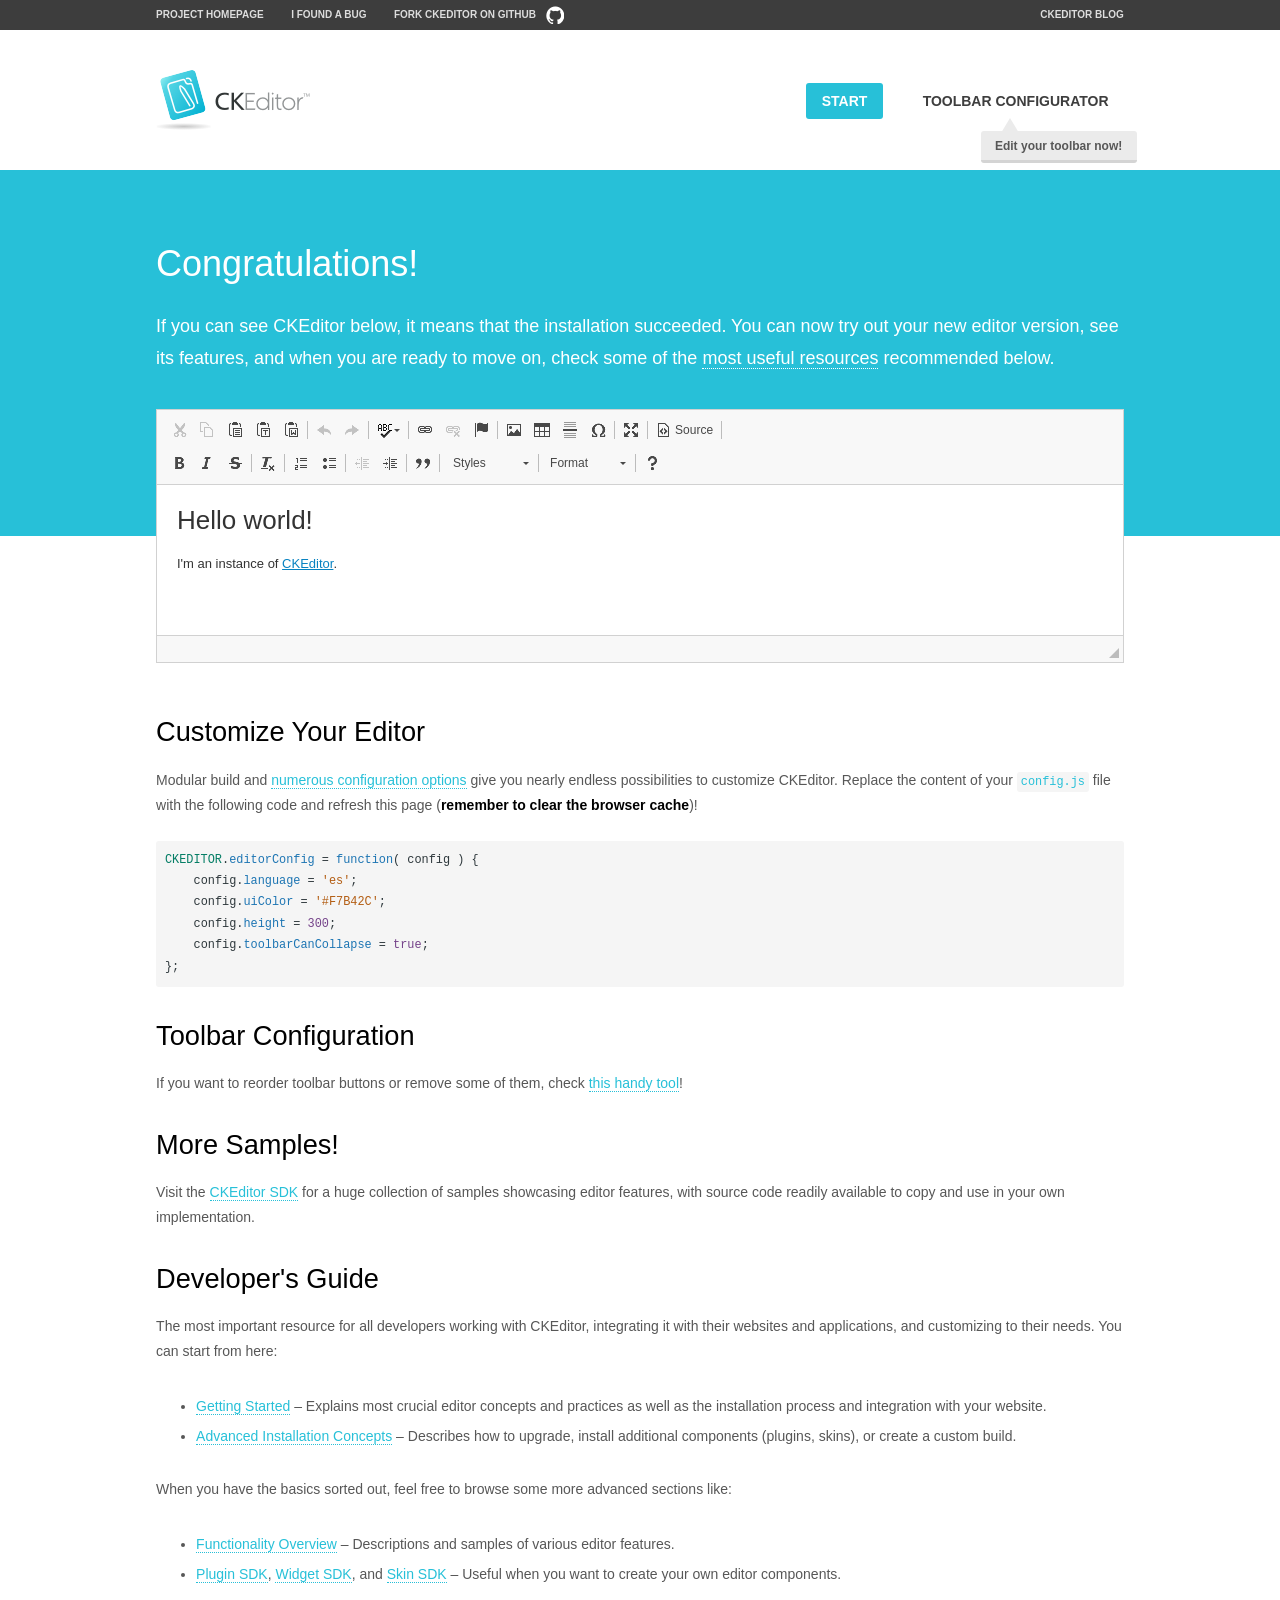
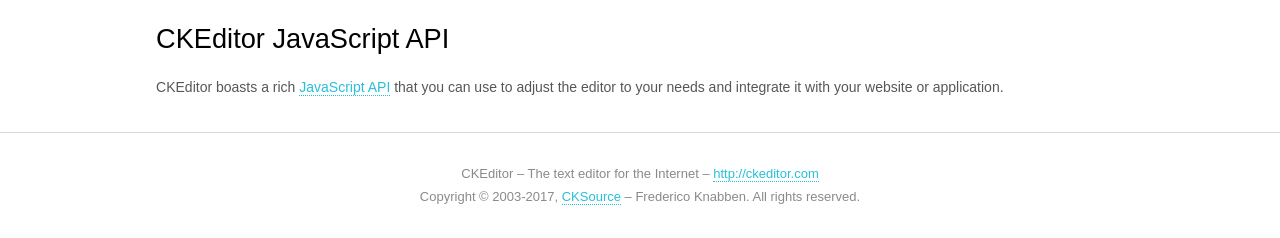
<file: src/main/webapp/ckeditor/samples/index.html>
<!DOCTYPE html>
<!--
Copyright (c) 2003-2017, CKSource - Frederico Knabben. All rights reserved.
For licensing, see LICENSE.md or http://ckeditor.com/license
-->
<html>
<head>
	<meta charset="utf-8">
	<title>CKEditor Sample</title>
	<script src="../ckeditor.js"></script>
	<script src="js/sample.js"></script>
	<link rel="stylesheet" href="css/samples.css">
	<link rel="stylesheet" href="toolbarconfigurator/lib/codemirror/neo.css">
</head>
<body id="main">

<nav class="navigation-a">
	<div class="grid-container">
		<ul class="navigation-a-left grid-width-70">
			<li><a href="http://ckeditor.com">Project Homepage</a></li>
			<li><a href="http://dev.ckeditor.com/">I found a bug</a></li>
			<li><a href="http://github.com/ckeditor/ckeditor-dev" class="icon-pos-right icon-navigation-a-github">Fork CKEditor on GitHub</a></li>
		</ul>
		<ul class="navigation-a-right grid-width-30">
			<li><a href="http://ckeditor.com/blog-list">CKEditor Blog</a></li>
		</ul>
	</div>
</nav>

<header class="header-a">
	<div class="grid-container">
		<h1 class="header-a-logo grid-width-30">
			<a href="index.html"><img src="img/logo.png" alt="CKEditor Sample"></a>
		</h1>

		<nav class="navigation-b grid-width-70">
			<ul>
				<li><a href="index.html" class="button-a button-a-background">Start</a></li>
				<li><a href="toolbarconfigurator/index.html" class="button-a">Toolbar configurator <span class="balloon-a balloon-a-nw">Edit your toolbar now!</span></a></li>
			</ul>
		</nav>
	</div>
</header>

<main>
	<div class="adjoined-top">
		<div class="grid-container">
			<div class="content grid-width-100">
				<h1>Congratulations!</h1>
				<p>
					If you can see CKEditor below, it means that the installation succeeded.
					You can now try out your new editor version, see its features, and when you are ready to move on, check some of the <a href="#sample-customize">most useful resources</a> recommended below.
				</p>
			</div>
		</div>
	</div>
	<div class="adjoined-bottom">
		<div class="grid-container">
			<div class="grid-width-100">
				<div id="editor">
					<h1>Hello world!</h1>
					<p>I'm an instance of <a href="http://ckeditor.com">CKEditor</a>.</p>
				</div>
			</div>
		</div>
	</div>

	<div class="grid-container">
		<div class="content grid-width-100">
			<section id="sample-customize">
				<h2>Customize Your Editor</h2>
				<p>Modular build and <a href="http://docs.ckeditor.com/#!/guide/dev_configuration">numerous configuration options</a> give you nearly endless possibilities to customize CKEditor. Replace the content of your <code><a href="../config.js">config.js</a></code> file with the following code and refresh this page (<strong>remember to clear the browser cache</strong>)!</p>
		<pre class="cm-s-neo CodeMirror"><code><span style="padding-right: 0.1px;"><span class="cm-variable">CKEDITOR</span>.<span class="cm-property">editorConfig</span> <span class="cm-operator">=</span> <span class="cm-keyword">function</span>( <span class="cm-def">config</span> ) {</span>
<span style="padding-right: 0.1px;"><span class="cm-tab">	</span><span class="cm-variable-2">config</span>.<span class="cm-property">language</span> <span class="cm-operator">=</span> <span class="cm-string">'es'</span>;</span>
<span style="padding-right: 0.1px;"><span class="cm-tab">	</span><span class="cm-variable-2">config</span>.<span class="cm-property">uiColor</span> <span class="cm-operator">=</span> <span class="cm-string">'#F7B42C'</span>;</span>
<span style="padding-right: 0.1px;"><span class="cm-tab">	</span><span class="cm-variable-2">config</span>.<span class="cm-property">height</span> <span class="cm-operator">=</span> <span class="cm-number">300</span>;</span>
<span style="padding-right: 0.1px;"><span class="cm-tab">	</span><span class="cm-variable-2">config</span>.<span class="cm-property">toolbarCanCollapse</span> <span class="cm-operator">=</span> <span class="cm-atom">true</span>;</span>
<span style="padding-right: 0.1px;">};</span></code></pre>
			</section>

			<section>
				<h2>Toolbar Configuration</h2>
				<p>If you want to reorder toolbar buttons or remove some of them, check <a href="toolbarconfigurator/index.html">this handy tool</a>!</p>
			</section>

			<section>
				<h2>More Samples!</h2>
				<p>Visit the <a href="http://sdk.ckeditor.com">CKEditor SDK</a> for a huge collection of samples showcasing editor features, with source code readily available to copy and use in your own implementation.</p>
			</section>

			<section>
				<h2>Developer's Guide</h2>
				<p>The most important resource for all developers working with CKEditor, integrating it with their websites and applications, and customizing to their needs. You can start from here:</p>
				<ul>
					<li><a href="http://docs.ckeditor.com/#!/guide/dev_installation">Getting Started</a> &ndash; Explains most crucial editor concepts and practices as well as the installation process and integration with your website.</li>
					<li><a href="http://docs.ckeditor.com/#!/guide/dev_advanced_installation">Advanced Installation Concepts</a> &ndash; Describes how to upgrade, install additional components (plugins, skins), or create a custom build.</li>
				</ul>
					<p>When you have the basics sorted out, feel free to browse some more advanced sections like:</p>
				<ul>
					<li><a href="http://docs.ckeditor.com/#!/guide/dev_features">Functionality Overview</a> &ndash; Descriptions and samples of various editor features.</li>
					<li><a href="http://docs.ckeditor.com/#!/guide/plugin_sdk_intro">Plugin SDK</a>, <a href="http://docs.ckeditor.com/#!/guide/widget_sdk_intro">Widget SDK</a>, and <a href="http://docs.ckeditor.com/#!/guide/skin_sdk_intro">Skin SDK</a> &ndash; Useful when you want to create your own editor components.</li>
				</ul>
			</section>

			<section>
				<h2>CKEditor JavaScript API</h2>
				<p>CKEditor boasts a rich <a href="http://docs.ckeditor.com/#!/api">JavaScript API</a> that you can use to adjust the editor to your needs and integrate it with your website or application.</p>
			</section>
		</div>
	</div>
</main>

<footer class="footer-a grid-container">
	<div class="grid-container">
		<p class="grid-width-100">
			CKEditor &ndash; The text editor for the Internet &ndash; <a class="samples" href="http://ckeditor.com/">http://ckeditor.com</a>
		</p>
		<p class="grid-width-100" id="copy">
			Copyright &copy; 2003-2017, <a class="samples" href="http://cksource.com/">CKSource</a> &ndash; Frederico Knabben. All rights reserved.
		</p>
	</div>
</footer>
<script>
	initSample();
</script>

</body>
</html>
</file>
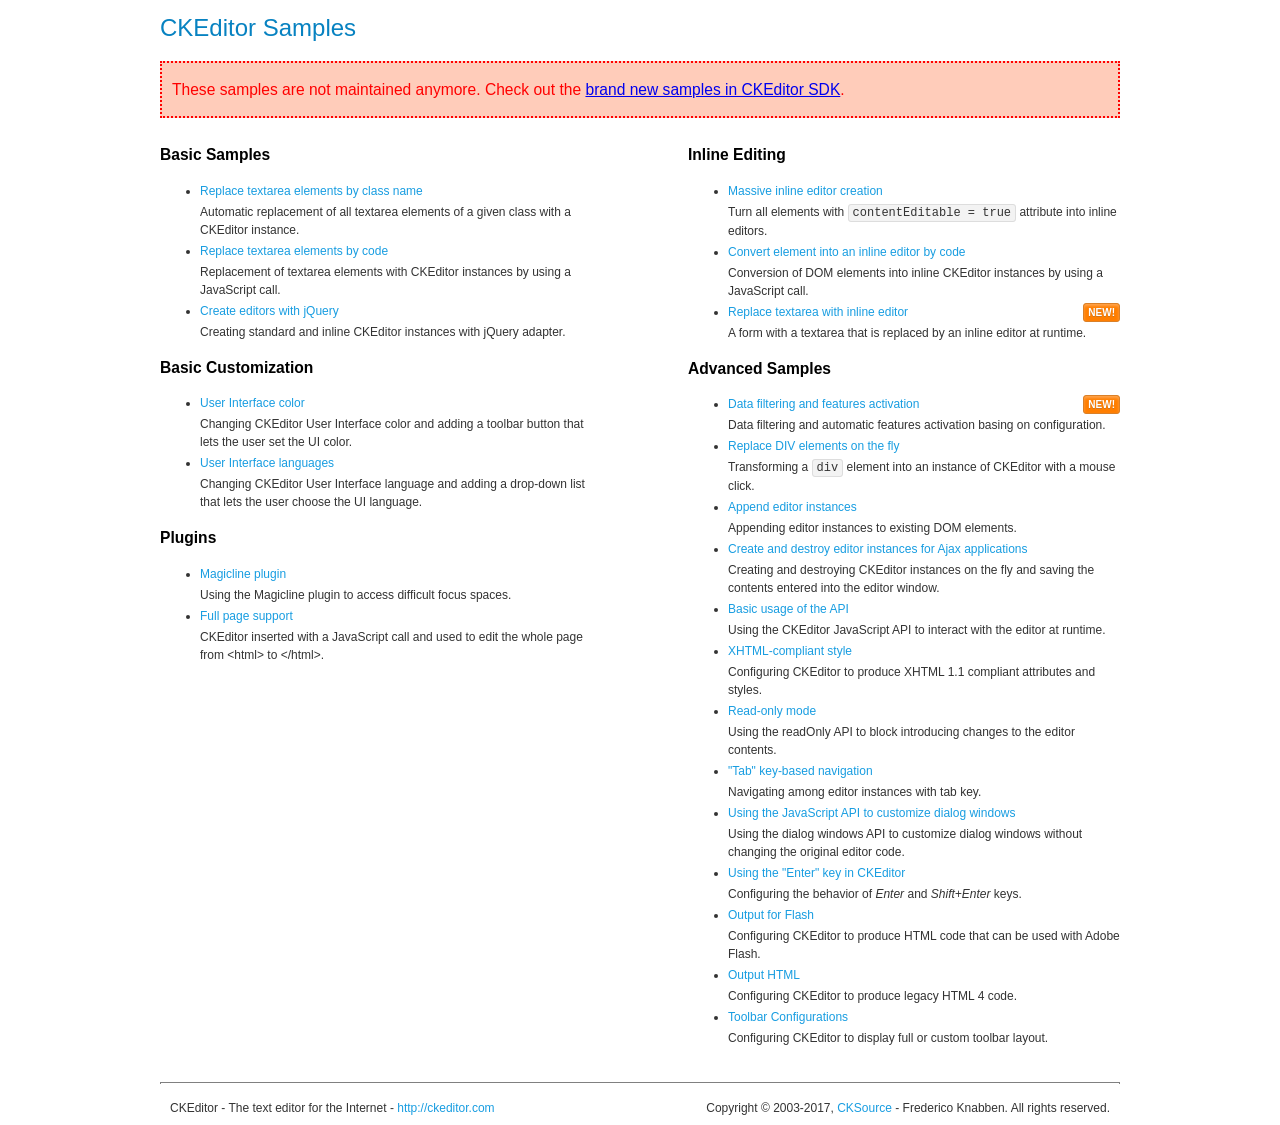
<file: src/main/webapp/ckeditor/samples/old/index.html>
<!DOCTYPE html>
<!--
Copyright (c) 2003-2017, CKSource - Frederico Knabben. All rights reserved.
For licensing, see LICENSE.md or http://ckeditor.com/license
-->
<html>
<head>
	<meta charset="utf-8">
	<title>CKEditor Samples</title>
	<link rel="stylesheet" href="sample.css">
</head>
<body>
	<h1 class="samples">
		CKEditor Samples
	</h1>
	<div class="warning deprecated">
		These samples are not maintained anymore. Check out the <a href="http://sdk.ckeditor.com/">brand new samples in CKEditor SDK</a>.
	</div>
	<div class="twoColumns">
		<div class="twoColumnsLeft">
			<h2 class="samples">
				Basic Samples
			</h2>
			<dl class="samples">
				<dt><a class="samples" href="replacebyclass.html">Replace textarea elements by class name</a></dt>
				<dd>Automatic replacement of all textarea elements of a given class with a CKEditor instance.</dd>

				<dt><a class="samples" href="replacebycode.html">Replace textarea elements by code</a></dt>
				<dd>Replacement of textarea elements with CKEditor instances by using a JavaScript call.</dd>

				<dt><a class="samples" href="jquery.html">Create editors with jQuery</a></dt>
				<dd>Creating standard and inline CKEditor instances with jQuery adapter.</dd>
			</dl>

			<h2 class="samples">
				Basic Customization
			</h2>
			<dl class="samples">
				<dt><a class="samples" href="uicolor.html">User Interface color</a></dt>
				<dd>Changing CKEditor User Interface color and adding a toolbar button that lets the user set the UI color.</dd>

				<dt><a class="samples" href="uilanguages.html">User Interface languages</a></dt>
				<dd>Changing CKEditor User Interface language and adding a drop-down list that lets the user choose the UI language.</dd>
			</dl>


			<h2 class="samples">Plugins</h2>
<dl class="samples">
<dt><a class="samples" href="magicline/magicline.html">Magicline plugin</a></dt>
<dd>Using the Magicline plugin to access difficult focus spaces.</dd>

<dt><a class="samples" href="wysiwygarea/fullpage.html">Full page support</a></dt>
<dd>CKEditor inserted with a JavaScript call and used to edit the whole page from &lt;html&gt; to &lt;/html&gt;.</dd>
</dl>
		</div>
		<div class="twoColumnsRight">
			<h2 class="samples">
				Inline Editing
			</h2>
			<dl class="samples">
				<dt><a class="samples" href="inlineall.html">Massive inline editor creation</a></dt>
				<dd>Turn all elements with <code>contentEditable = true</code> attribute into inline editors.</dd>

				<dt><a class="samples" href="inlinebycode.html">Convert element into an inline editor by code</a></dt>
				<dd>Conversion of DOM elements into inline CKEditor instances by using a JavaScript call.</dd>

				<dt><a class="samples" href="inlinetextarea.html">Replace textarea with inline editor</a> <span class="new">New!</span></dt>
				<dd>A form with a textarea that is replaced by an inline editor at runtime.</dd>

				
			</dl>

			<h2 class="samples">
				Advanced Samples
			</h2>
			<dl class="samples">
				<dt><a class="samples" href="datafiltering.html">Data filtering and features activation</a> <span class="new">New!</span></dt>
				<dd>Data filtering and automatic features activation basing on configuration.</dd>

				<dt><a class="samples" href="divreplace.html">Replace DIV elements on the fly</a></dt>
				<dd>Transforming a <code>div</code> element into an instance of CKEditor with a mouse click.</dd>

				<dt><a class="samples" href="appendto.html">Append editor instances</a></dt>
				<dd>Appending editor instances to existing DOM elements.</dd>

				<dt><a class="samples" href="ajax.html">Create and destroy editor instances for Ajax applications</a></dt>
				<dd>Creating and destroying CKEditor instances on the fly and saving the contents entered into the editor window.</dd>

				<dt><a class="samples" href="api.html">Basic usage of the API</a></dt>
				<dd>Using the CKEditor JavaScript API to interact with the editor at runtime.</dd>

				<dt><a class="samples" href="xhtmlstyle.html">XHTML-compliant style</a></dt>
				<dd>Configuring CKEditor to produce XHTML 1.1 compliant attributes and styles.</dd>

				<dt><a class="samples" href="readonly.html">Read-only mode</a></dt>
				<dd>Using the readOnly API to block introducing changes to the editor contents.</dd>

				<dt><a class="samples" href="tabindex.html">"Tab" key-based navigation</a></dt>
				<dd>Navigating among editor instances with tab key.</dd>


				
<dt><a class="samples" href="dialog/dialog.html">Using the JavaScript API to customize dialog windows</a></dt>
<dd>Using the dialog windows API to customize dialog windows without changing the original editor code.</dd>

<dt><a class="samples" href="enterkey/enterkey.html">Using the &quot;Enter&quot; key in CKEditor</a></dt>
<dd>Configuring the behavior of <em>Enter</em> and <em>Shift+Enter</em> keys.</dd>

<dt><a class="samples" href="htmlwriter/outputforflash.html">Output for Flash</a></dt>
<dd>Configuring CKEditor to produce HTML code that can be used with Adobe Flash.</dd>

<dt><a class="samples" href="htmlwriter/outputhtml.html">Output HTML</a></dt>
<dd>Configuring CKEditor to produce legacy HTML 4 code.</dd>

<dt><a class="samples" href="toolbar/toolbar.html">Toolbar Configurations</a></dt>
<dd>Configuring CKEditor to display full or custom toolbar layout.</dd>

			</dl>
		</div>
	</div>
	<div id="footer">
		<hr>
		<p>
			CKEditor - The text editor for the Internet - <a class="samples" href="http://ckeditor.com/">http://ckeditor.com</a>
		</p>
		<p id="copy">
			Copyright &copy; 2003-2017, <a class="samples" href="http://cksource.com/">CKSource</a> - Frederico Knabben. All rights reserved.
		</p>
	</div>
</body>
</html>
</file>
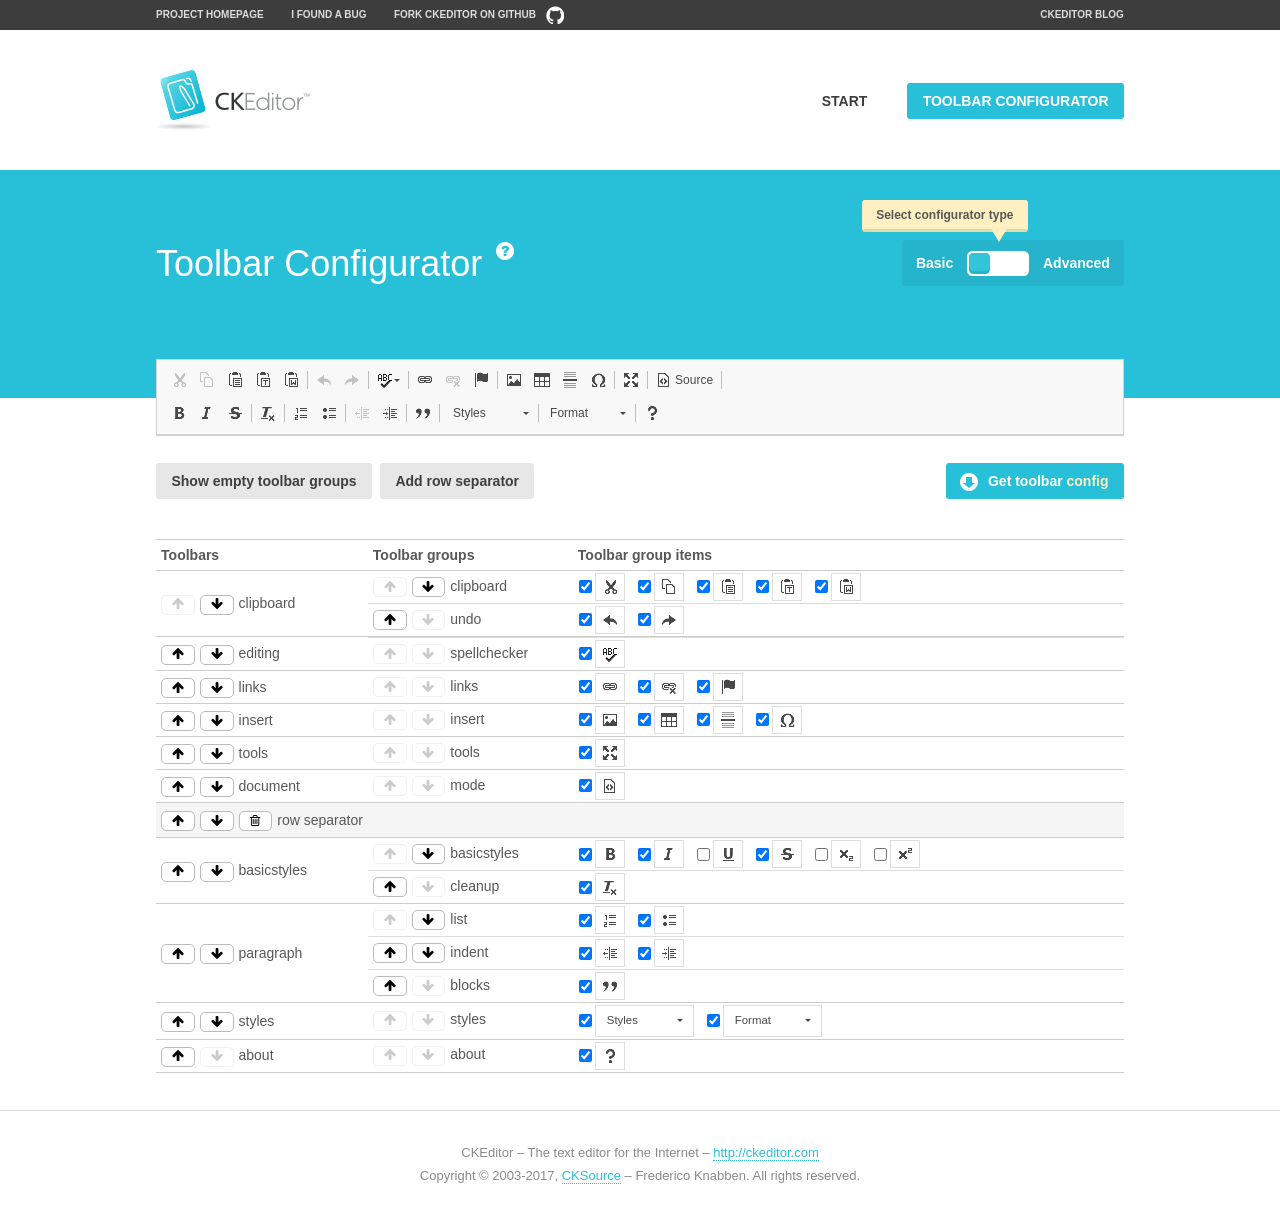
<file: src/main/webapp/ckeditor/samples/toolbarconfigurator/index.html>
<!DOCTYPE html>
<!--
Copyright (c) 2003-2017, CKSource - Frederico Knabben. All rights reserved.
For licensing, see LICENSE.md or http://ckeditor.com/license
-->
<!--[if IE 8]><html class="ie8"><![endif]-->
<!--[if gt IE 8]><html><![endif]-->
<!--[if !IE]><!--><html><!--<![endif]-->
<head>
	<meta charset="utf-8">
	<title>Toolbar Configurator</title>
	<script src="../../ckeditor.js"></script>
	<script>
		if ( CKEDITOR.env.ie && CKEDITOR.env.version < 9 )
			CKEDITOR.tools.enableHtml5Elements( document );
	</script>
	<link rel="stylesheet" href="lib/codemirror/codemirror.css">
	<link rel="stylesheet" href="lib/codemirror/show-hint.css">
	<link rel="stylesheet" href="lib/codemirror/neo.css">
	<link rel="stylesheet" href="css/fontello.css">
	<link rel="stylesheet" href="../css/samples.css">
</head>
<body id="toolbar">

<nav class="navigation-a">
	<div class="grid-container">
		<ul class="navigation-a-left grid-width-70">
			<li><a href="http://ckeditor.com">Project Homepage</a></li>
			<li><a href="http://dev.ckeditor.com/">I found a bug</a></li>
			<li><a href="http://github.com/ckeditor/ckeditor-dev" class="icon-pos-right icon-navigation-a-github">Fork CKEditor on GitHub</a></li>
		</ul>
		<ul class="navigation-a-right grid-width-30">
			<li><a href="http://ckeditor.com/blog-list">CKEditor Blog</a></li>
		</ul>
	</div>
</nav>

<header class="header-a">
	<div class="grid-container">
		<h1 class="header-a-logo grid-width-30">
			<a href="../index.html"><img src="../img/logo.png" alt="CKEditor Logo"></a>
		</h1>
		<nav class="navigation-b grid-width-70">
			<ul>
				<li><a href="../index.html"  class="button-a">Start</a></li>
				<li><a href="index.html"  class="button-a button-a-background">Toolbar configurator</a></li>
			</ul>
		</nav>
	</div>
</header>

<main>
	<div class="adjoined-top">
		<div class="grid-container">
			<div class="content grid-width-100">
				<div class="grid-container-nested">
					<h1 class="grid-width-60">
						Toolbar Configurator
						<a href="#help-content" type="button" title="Configurator help" id="help" class="button-a button-a-background button-a-no-text icon-pos-left icon-question-mark">Help</a>
					</h1>

					<div class="grid-width-40 grid-switch-magic">
						<div class="switch">
							<span class="balloon-a balloon-a-se">Select configurator type</span>
							<input type="radio" name="radio" data-num="1" id="radio-basic" />
							<input type="radio" name="radio" data-num="2" id="radio-advanced" />
							<label data-for="1" for="radio-basic">Basic</label>
							<span class="switch-inner">
								<span class="handler"></span>
							</span>
							<label data-for="2" for="radio-advanced">Advanced</label>
						</div>
					</div>
				</div>
			</div>
		</div>
	</div>
	<div class="adjoined-bottom">
		<div class="grid-container">
			<div class="grid-width-100">
				<div class="editors-container">
					<div id="editor-basic"></div>
					<div id="editor-advanced"></div>
				</div>
			</div>
		</div>
	</div>

	<div class="grid-container configurator">
		<div class="content grid-width-100">
			<div class="configurator">
				<div>
					<div id="toolbarModifierWrapper"></div>
				</div>
			</div>
		</div>
	</div>

	<div id="help-content">
		<div class="grid-container">
			<div class="grid-width-100">
				<h2>What Am I Doing Here?</h2>

				<div class="grid-container grid-container-nested">
					<div class="basic">
						<div class="grid-width-50">
							<p>Arrange <a href="http://docs.ckeditor.com/#!/api/CKEDITOR.config-cfg-toolbarGroups">toolbar groups</a>, toggle <a href="http://docs.ckeditor.com/#!/api/CKEDITOR.config-cfg-removeButtons">button visibility</a> according to your needs and get your toolbar configuration.</p>
							<p>You can replace the content of the <a href="../../config.js"><code>config.js</code></a> file with the generated configuration. If you already set some configuration options you will need to merge both configurations.</p>
						</div>
						<div class="grid-width-50">
							<p>Read more about different ways of <a href="http://docs.ckeditor.com/#!/guide/dev_configuration">setting configuration</a> and do not forget about <strong>clearing browser cache</strong>.</p>
							<p>Arranging toolbar groups is the recommended way of configuring the toolbar, but if you need more freedom you can use the <a href="#advanced">advanced configurator</a>.</p>
						</div>
					</div>
					<div class="advanced" style="display: none;">
						<div class="grid-width-50">
							<p>With this code editor you can edit your <a href="http://docs.ckeditor.com/#!/api/CKEDITOR.config-cfg-toolbar">toolbar configuration</a> live.</p>
							<p>You can replace the content of the <a href="../../config.js"><code>config.js</code></a> file with the generated configuration. If you already set some configuration options you will need to merge both configurations.</p>
						</div>
						<div class="grid-width-50">
							<p>Read more about different ways of <a href="http://docs.ckeditor.com/#!/guide/dev_configuration">setting configuration</a> and do not forget about <strong>clearing browser cache</strong>.</p>
						</div>
					</div>
				</div>

				<p class="grid-container grid-container-nested">
					<button type="button" class="help-content-close grid-width-100 button-a button-a-background">Got it. Let's play!</button>
				</p>
			</div>
		</div>
	</div>
</main>

<footer class="footer-a grid-container">
	<p class="grid-width-100">
		CKEditor &ndash; The text editor for the Internet &ndash; <a class="samples" href="http://ckeditor.com/">http://ckeditor.com</a>
	</p>
	<p class="grid-width-100" id="copy">
		Copyright &copy; 2003-2017, <a class="samples" href="http://cksource.com/">CKSource</a> &ndash; Frederico Knabben. All rights reserved.
	</p>
</footer>

<script src="lib/codemirror/codemirror.js"></script>
<script src="lib/codemirror/javascript.js"></script>
<script src="lib/codemirror/show-hint.js"></script>

<script src="js/fulltoolbareditor.js"></script>
<script src="js/abstracttoolbarmodifier.js"></script>
<script src="js/toolbarmodifier.js"></script>
<script src="js/toolbartextmodifier.js"></script>
<script src="../js/sf.js"></script>

<script>
	( function() {
		'use strict';

		var mode = ( window.location.hash.substr( 1 ) === 'advanced' ) ? 'advanced' : 'basic',
			configuratorSection = CKEDITOR.document.findOne( 'main > .grid-container.configurator' ),
			basicInstruction = CKEDITOR.document.findOne( '#help-content .basic' ),
			advancedInstruction = CKEDITOR.document.findOne( '#help-content .advanced' ),

			// Configurator mode switcher.
			modeSwitchBasic = CKEDITOR.document.getById( 'radio-basic' ),
			modeSwitchAdvanced = CKEDITOR.document.getById( 'radio-advanced' );

		// Initial setup
		function updateSwitcher() {
			if ( mode === 'advanced' ) {
				modeSwitchAdvanced.$.checked = true;
			} else {
				modeSwitchBasic.$.checked = true;
			}
		}

		updateSwitcher();

		CKEDITOR.document.getWindow().on( 'hashchange', function( e ) {
			var hash = window.location.hash.substr( 1 );
			if ( !( hash === 'advanced' || hash === 'basic' ) ) {
				return;
			}
			mode = hash;
			onToolbarsDone( mode );
		} );

		CKEDITOR.document.getWindow().on( 'resize', function() {
			updateToolbar( ( mode === 'basic' ? toolbarModifier : toolbarTextModifier )[ 'editorInstance' ] );
		} );

		function onRefresh( modifier ) {
			modifier = modifier || this;

			if ( mode === 'basic' && modifier instanceof ToolbarConfigurator.ToolbarTextModifier ) {
				return;
			}

			// CodeMirror container becomes visible, so we need to refresh and to avoid rendering problems.
			if ( mode === 'advanced' && modifier instanceof ToolbarConfigurator.ToolbarTextModifier ) {
				modifier.codeContainer.refresh();
			}

			updateToolbar( modifier.editorInstance );
		}

		function updateToolbar( editor ) {
			var editorContainer = editor.container;

			// Not always editor is loaded.
			if ( !editorContainer ) {
				return;
			}

			var displayStyle = editorContainer.getStyle( 'display' );

			editorContainer.setStyle( 'display', 'block' );

			var newHeight = editorContainer.getSize( 'height' );

			var newMarginTop = parseInt( editorContainer.getComputedStyle( 'margin-top' ), 10 );
			newMarginTop = ( isNaN( newMarginTop ) ? 0 : Number( newMarginTop ) );

			var newMarginBottom = parseInt( editorContainer.getComputedStyle( 'margin-bottom' ), 10 );
			newMarginBottom = ( isNaN( newMarginBottom ) ? 0 : Number( newMarginBottom ) );

			var result = newHeight + newMarginTop + newMarginBottom;

			editorContainer.setStyle( 'display', displayStyle );

			editor.container.getAscendant( 'div' ).setStyle( 'height', result + 'px' );
		}

		var toolbarModifier = new ToolbarConfigurator.ToolbarModifier( 'editor-basic' );

		var done = 0;
		toolbarModifier.init( onToolbarInit );
		toolbarModifier.onRefresh = onRefresh;

		CKEDITOR.document.getById( 'toolbarModifierWrapper' ).append( toolbarModifier.mainContainer );

		var toolbarTextModifier = new ToolbarConfigurator.ToolbarTextModifier( 'editor-advanced' );
		toolbarTextModifier.init( onToolbarInit );
		toolbarTextModifier.onRefresh = onRefresh;

		function onToolbarInit() {
			if ( ++done === 2 ) {
				onToolbarsDone();

				positionSticky.watch( CKEDITOR.document.findOne( '.toolbar' ), function() {
					return mode === 'advanced';
				} );
			}
		}

		function onToolbarsDone() {
			if ( mode === 'basic' ) {
				toggleModeBasic( false );
			} else {
				toggleModeAdvanced( false );
			}

			updateSwitcher();

			setTimeout( function() {
				CKEDITOR.document.findOne( '.editors-container' ).addClass( 'active' );
				CKEDITOR.document.findOne( '#toolbarModifierWrapper' ).addClass( 'active' );
			}, 200 );
		}

		CKEDITOR.document.getById( 'toolbarModifierWrapper' ).append( toolbarTextModifier.mainContainer );

		function toogleModeSwitch( onElement, offElement, onModifier, offModifier ) {
			onElement.addClass( 'fancy-button-active' );
			offElement.removeClass( 'fancy-button-active' );

			onModifier.showUI();
			offModifier.hideUI();
		}

		function toggleModeBasic( callOnRefresh ) {
			callOnRefresh = ( callOnRefresh !== false );
			mode = 'basic';
			window.location.hash = '#basic';
			toogleModeSwitch( modeSwitchBasic, modeSwitchAdvanced, toolbarModifier, toolbarTextModifier );

			configuratorSection.removeClass( 'freed-width' );
			basicInstruction.show();
			advancedInstruction.hide();

			callOnRefresh && onRefresh( toolbarModifier );
		}

		function toggleModeAdvanced( callOnRefresh ) {
			callOnRefresh = ( callOnRefresh !== false );
			mode = 'advanced';
			window.location.hash = '#advanced';
			toogleModeSwitch( modeSwitchAdvanced, modeSwitchBasic, toolbarTextModifier, toolbarModifier );

			configuratorSection.addClass( 'freed-width' );
			advancedInstruction.show();
			basicInstruction.hide();

			callOnRefresh && onRefresh( toolbarTextModifier );
		}

		modeSwitchBasic.on( 'click', toggleModeBasic );
		modeSwitchAdvanced.on( 'click', toggleModeAdvanced );

		//
		// Position:sticky for the toolbar.
		//

		// Will make elements behave like they were styled with position:sticky.
		var positionSticky = {
			// Store object: {
			// 		element: CKEDITOR.dom.element, // Element which will float.
			// 		placeholder: CKEDITOR.dom.element, // Placeholder which is place to prevent page bounce.
			// 		isFixed: boolean // Whether element float now.
			// }
			watched: [],

			active: [],

			staticContainer: null,

			init: function() {
				var element = CKEDITOR.dom.element.createFromHtml(
					'<div class="staticContainer">' +
						'<div class="grid-container" >' +
							'<div class="grid-width-100">' +
								'<div class="inner"></div>' +
							'</div>' +
						'</div>' +
					'</div>' );

				this.staticContainer = element.findOne( '.inner' );

				CKEDITOR.document.getBody().append( element );
			},

			watch: function( element, preventFunc ) {
				this.watched.push( {
					element: element,
					placeholder: new CKEDITOR.dom.element( 'div' ),
					isFixed: false,
					preventFunc: preventFunc
				} );
			},

			checkAll: function() {
				for ( var i = 0; i < this.watched.length; i++ ) {
					this.check( this.watched[ i ] );
				}
			},

			check: function( element ) {
				var isFixed = element.isFixed;
				var shouldBeFixed = this.shouldBeFixed( element );

				// Nothing to be done.
				if ( isFixed === shouldBeFixed ) {
					return;
				}

				var placeholder = element.placeholder;

				if ( isFixed ) {
					// Unfixing.

					element.element.insertBefore( placeholder );
					placeholder.remove();

					element.element.removeStyle( 'margin' );

					this.active.splice( CKEDITOR.tools.indexOf( this.active, element ), 1 );

				} else {
					// Fixing.
					placeholder.setStyle( 'width', element.element.getSize( 'width' ) + 'px' );
					placeholder.setStyle( 'height', element.element.getSize( 'height' ) + 'px' );
					placeholder.setStyle( 'margin-bottom', element.element.getComputedStyle( 'margin-bottom' ) );
					placeholder.setStyle( 'display', element.element.getComputedStyle( 'display' ) );
					placeholder.insertAfter( element.element );

					this.staticContainer.append( element.element );

					this.active.push( element );
				}

				element.isFixed = !element.isFixed;
			},

			shouldBeFixed: function( element ) {
				if ( element.preventFunc && element.preventFunc() ) {
					return false;
				}

				// If element is already fixed we are checking it's placeholder.
				var related = ( element.isFixed ? element.placeholder : element.element ),
					clientRect = related.$.getBoundingClientRect(),
					staticHeight = this.staticContainer.getSize('height' ),
					elemHeight = element.element.getSize( 'height' );

				if ( element.isFixed ) {
					return ( clientRect.top + elemHeight < staticHeight );
				} else {
					return ( clientRect.top < staticHeight );
				}
			}
		};

		positionSticky.init();

		CKEDITOR.document.getWindow().on( 'scroll',
			new CKEDITOR.tools.eventsBuffer( 100, positionSticky.checkAll, positionSticky ).input
		);

		// Make the toolbar sticky.
		positionSticky.watch( CKEDITOR.document.findOne( '.editors-container' ) );

		// Help button and help-content.
		( function() {
			var helpButton = CKEDITOR.document.getById( 'help' ),
				helpContent = CKEDITOR.document.getById( 'help-content' );

			// Don't show help button on IE8 because it's unsupported by Pico Modal.
			if ( CKEDITOR.env.ie && CKEDITOR.env.version == 8 ) {
				helpButton.hide();
			} else {
				// Display help modal when the button is clicked.
				helpButton.on( 'click', function( evt ) {
					SF.modal( {
						// Clone modal content from DOM.
						content: helpContent.getHtml(),

						afterCreate: function( modal ) {
							// Enable modal content button to close the modal.
							new CKEDITOR.dom.element( modal.modalElem() ).findOne( '.help-content-close' ).once( 'click', modal.close );
						}
					} ).show();
				} );
			}
		} )();
	} )();
</script>
</body>
</html>
</file>
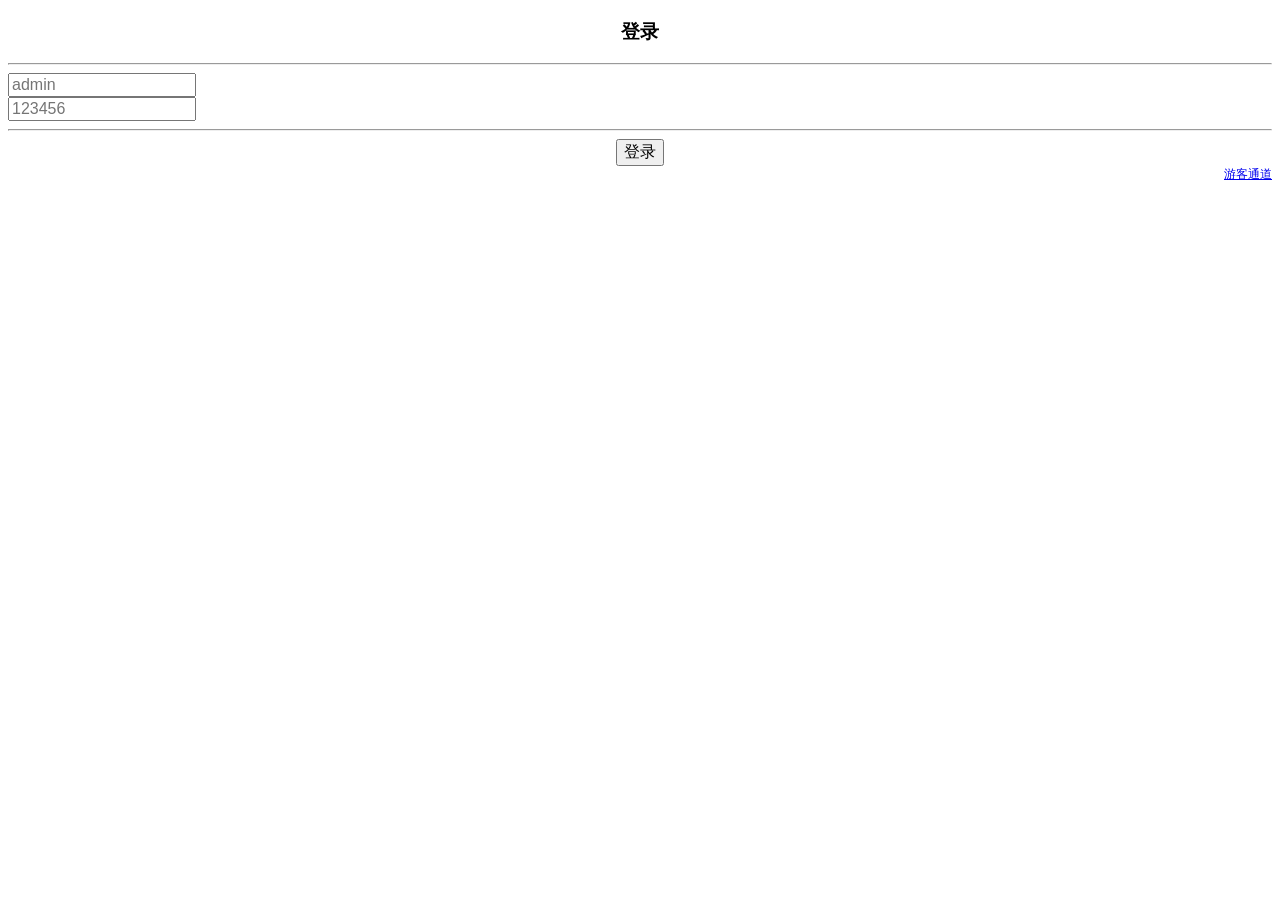
<file: target/blog-1.0/blog/blog_admin.html>
<!DOCTYPE html>
<head>
    <meta charset="utf-8">
    <title>管理系统登录</title>
    <!-- 新 Bootstrap 核心 CSS 文件 -->
    <link href="http://apps.bdimg.com/libs/bootstrap/3.3.0/css/bootstrap.min.css" rel="stylesheet">
    <!-- 可选的Bootstrap主题文件（一般不使用） -->
    <link href="http://apps.bdimg.com/libs/bootstrap/3.3.0/css/bootstrap-theme.min.css" rel="stylesheet">
</head>
<body>

<div class="col-md-4 col-md-offset-4">
    <h3 style="text-align: center">登录</h3>
    <hr>
    <form id="adminForm" class="form-horizontal" action="${base}/admin" method="post">
        <div class="form-group">
            <label class="control-label col-lg-5 glyphicon glyphicon-user" style="font-size: 16px"></label>
            <input style="width:180px;font-size: 16px" type="text" class="form-control" name="username" placeholder="admin">
        </div>
        <div class="form-group">
            <label class="control-label col-lg-5 glyphicon glyphicon-pencil" style="font-size: 16px"></label>
            <input style="width:180px;font-size: 16px" type="password" class="form-control" name="password" placeholder="123456">
        </div>
        <input name="type" value="0" hidden>
        <span id="error" style="font-size: 16px;color: red"></span>
        <hr>
    </form>
    <div style="text-align: center">
        <button style="font-size: 16px;" onclick="submit()" class="btn btn-default">登录</button>
    </div>
    <a style="float:right;font-size: 12px;" href="${base}/login?type=1">游客通道</a>
</div>
<!-- jQuery文件。务必在bootstrap.min.js 之前引入 -->
<script src="http://apps.bdimg.com/libs/jquery/2.0.0/jquery.min.js"></script>
<!-- 最新的 Bootstrap 核心 JavaScript 文件 -->
<script src="http://apps.bdimg.com/libs/bootstrap/3.3.0/js/bootstrap.min.js"></script>
<script>
    var j=jQuery.noConflict();
    function submit(){
        var username = j("input[name='username']").val();
        var password = j("input[name='password']").val();
        j.ajax({
            url: "${base}/login?type=0",    //请求的url地址
            dataType: "text",   //返回格式为json
            async: true, //请求是否异步，默认为异步，这也是ajax重要特性
            data: { "username": username, "password":password},    //参数值
            type: "POST",   //请求方式
            success: function(req) {
                if(req.toString().indexOf('错误')>0){
                    j("#error").html(req.toString());
                }else
                    j('#adminForm').submit();
            }
        });
    }
</script>
</body>
</html>
</file>
<file: src/main/webapp/ckeditor/samples/css/samples.css>
/**
 * @license Copyright (c) 2003-2017, CKSource - Frederico Knabben. All rights reserved.
 * For licensing, see LICENSE.md or http://ckeditor.com/license
 */
@media (max-width: 900px) {
  .global-is-mobile-hidden {
    display: none !important;
  }
}
article,
aside,
details,
figcaption,
figure,
footer,
header,
hgroup,
main,
menu,
nav,
section {
  display: block;
}
body,
html {
  margin: 0;
  padding: 0;
  font: 16px / 1.8 Arial, 'Helvetica Neue', Helvetica, sans-serif;
  font-weight: 300;
  color: #575757;
}
.grid-width-10 {
  width: 10%;
}
.grid-width-20 {
  width: 20%;
}
.grid-width-30 {
  width: 30%;
}
.grid-width-40 {
  width: 40%;
}
.grid-width-50 {
  width: 50%;
}
.grid-width-60 {
  width: 60%;
}
.grid-width-70 {
  width: 70%;
}
.grid-width-80 {
  width: 80%;
}
.grid-width-90 {
  width: 90%;
}
.grid-width-100 {
  width: 100%;
}
@media (max-width: 900px) {
  .grid-width-10,
  .grid-width-20,
  .grid-width-30,
  .grid-width-40,
  .grid-width-50,
  .grid-width-60,
  .grid-width-70,
  .grid-width-80,
  .grid-width-90,
  .grid-width-100 {
    width: 100%;
  }
}
*[class*="grid-width"] {
  -webkit-box-sizing: border-box;
  -moz-box-sizing: border-box;
  box-sizing: border-box;
  padding-left: 4%;
  padding-right: 4%;
  float: left;
}
*[class*="grid-width"]:after,
.grid-container:after,
*[class*="grid-width"]:before,
.grid-container:before {
  content: '';
  display: block;
  overflow: hidden;
  visibility: hidden;
  font-size: 0;
  line-height: 0;
  width: 0;
  height: 0;
}
*[class*="grid-width"]:after,
.grid-container:after {
  clear: both;
}
.grid-container {
  -webkit-box-sizing: border-box;
  -moz-box-sizing: border-box;
  box-sizing: border-box;
  margin-left: auto;
  margin-right: auto;
}
.grid-container-nested *[class*="grid-width"]:first-child {
  padding-left: 0;
}
.grid-container-nested *[class*="grid-width"]:last-child {
  padding-right: 0;
}
@media (max-width: 900px) {
  .grid-container-nested *[class*="grid-width"]:first-child {
    padding-left: 4%;
  }
  .grid-container-nested *[class*="grid-width"]:last-child {
    padding-right: 4%;
  }
}
.header-a {
  min-height: 140px;
  overflow: hidden;
}
.header-a .header-a-logo {
  margin: 40px 0 0;
}
@media (max-width: 900px) {
  .header-a .header-a-logo {
    text-align: center;
  }
}
.header-a .header-a-logo img {
  border: transparent;
}
.navigation-a {
  height: 30px;
  background: #3D3D3D;
  position: absolute;
  left: 0;
  right: 0;
  top: 0;
  padding: 0;
  overflow: hidden;
}
@media (max-width: 900px) {
  .navigation-a {
    text-align: center;
  }
}
.navigation-a ul {
  list-style: none;
  margin: 0;
  overflow: hidden;
}
.navigation-a ul li,
.navigation-a ul li a {
  display: inline-block;
}
@media (max-width: 900px) {
  .navigation-a ul {
    width: auto;
    text-overflow: ellipsis;
    white-space: nowrap;
    display: inline-block;
    float: none;
  }
  .navigation-a ul:before,
  .navigation-a ul:after {
    display: none;
  }
}
.navigation-a ul.navigation-a-left {
  text-align: left;
}
@media (max-width: 900px) {
  .navigation-a ul.navigation-a-left {
    padding-right: 0;
  }
}
.navigation-a ul.navigation-a-right {
  text-align: right;
}
@media (max-width: 900px) {
  .navigation-a ul.navigation-a-right {
    padding-left: 23px;
  }
}
.navigation-a ul li + li {
  margin-left: 23px;
}
.navigation-a ul li a {
  font-size: 10px;
  font-size: 0.625rem;
  line-height: 18px;
  line-height: 1.13rem;
  line-height: 30px;
  float: left;
  color: #ddd;
  font-weight: bold;
  text-decoration: none;
  text-transform: uppercase;
}
.navigation-a ul li a:hover {
  cursor: pointer;
  color: #fff;
}
.icon-navigation-a-github:before,
.icon-navigation-a-github:after {
  background-image: url("[data-uri]");
}
.navigation-b {
  text-align: right;
  margin: 52px 0 0;
  overflow: visible;
}
@media (max-width: 900px) {
  .navigation-b {
    text-align: center;
    margin-top: 20px;
    padding: 0;
  }
}
.navigation-b ul {
  padding: 0;
  list-style: none;
  margin: 0;
  overflow: visible;
}
.navigation-b ul li,
.navigation-b ul li a {
  display: inline-block;
}
@media (max-width: 900px) {
  .navigation-b ul {
    display: table;
    width: 100%;
    padding-bottom: 1.5em;
  }
}
@media (max-width: 900px) {
  .navigation-b ul li {
    display: table-row;
  }
}
.navigation-b ul li + li {
  margin-left: 20px;
}
@media (max-width: 900px) {
  .navigation-b ul li + li {
    margin-left: 0;
  }
}
.navigation-b ul li a {
  -webkit-box-sizing: border-box;
  -moz-box-sizing: border-box;
  box-sizing: border-box;
  text-transform: uppercase;
  text-decoration: none;
  outline: none;
}
@media (max-width: 900px) {
  .navigation-b ul li a {
    width: 100%;
    -webkit-border-radius: 0;
    -webkit-background-clip: padding-box;
    -moz-border-radius: 0;
    -moz-background-clip: padding;
    border-radius: 0;
    background-clip: padding-box;
  }
}
.footer-a {
  font-size: 13px;
  font-size: 0.8125rem;
  line-height: 23.4px;
  line-height: 1.46rem;
  padding-top: 2.25em;
  padding-bottom: 2.25em;
  overflow: hidden;
  color: #8a8a8a;
}
.footer-a a {
  color: #27C0D8;
  text-decoration: none;
  border-bottom: 1px dotted #27C0D8;
}
.footer-a a:hover {
  color: #23adc2;
}
.footer-a p {
  margin: 0;
  display: inline-block;
  text-align: center;
}
.content {
  font-size: 14px;
  font-size: 0.875rem;
  line-height: 25.2px;
  line-height: 1.57rem;
  overflow: hidden;
  padding-top: 1.5em;
  padding-bottom: 1.5em;
}
.content p {
  margin: 0.75em 0;
}
.content ul,
.content ol,
.content pre,
.content blockquote,
.content textarea:not([class^="cke"]),
.content .cke {
  margin: 1.875em 0;
}
.content code,
.content kbd {
  -webkit-border-radius: 3px;
  -webkit-background-clip: padding-box;
  -moz-border-radius: 3px;
  -moz-background-clip: padding;
  border-radius: 3px;
  background-clip: padding-box;
  padding: 3px 4px;
}
.content pre,
.content code,
.content kbd,
.content blockquote {
  background: #f5f5f5;
}
.content blockquote,
.content pre {
  background: none;
  border-left: 4px solid #27C0D8;
  padding: 1.5em 2.25em;
}
.content p a,
.content ul a,
.content ol a,
.content blockquote a,
.content h1 a,
.content h2 a,
.content h3 a,
.content h4 a,
.content h5 a {
  color: #27C0D8;
  text-decoration: none;
  border-bottom: 1px dotted #27C0D8;
}
.content p a:hover,
.content ul a:hover,
.content ol a:hover,
.content blockquote a:hover,
.content h1 a:hover,
.content h2 a:hover,
.content h3 a:hover,
.content h4 a:hover,
.content h5 a:hover {
  color: #23adc2;
}
.content h1,
.content h2,
.content h3,
.content h4,
.content h5 {
  color: #000;
  font-weight: 100;
}
.content h1 code,
.content h2 code,
.content h3 code,
.content h4 code,
.content h5 code,
.content h1 kbd,
.content h2 kbd,
.content h3 kbd,
.content h4 kbd,
.content h5 kbd {
  font-size: inherit;
}
.content h1 a.content-heading-anchor,
.content h2 a.content-heading-anchor,
.content h3 a.content-heading-anchor,
.content h4 a.content-heading-anchor,
.content h5 a.content-heading-anchor {
  font-weight: 100;
  vertical-align: middle;
  opacity: 0;
  border: 0;
}
.content h1:hover a.content-heading-anchor,
.content h2:hover a.content-heading-anchor,
.content h3:hover a.content-heading-anchor,
.content h4:hover a.content-heading-anchor,
.content h5:hover a.content-heading-anchor {
  opacity: 1;
}
.content h1:target a,
.content h2:target a,
.content h3:target a,
.content h4:target a,
.content h5:target a {
  -webkit-animation: targetLinkOpacity 0.5s linear alternate;
  -moz-animation: targetLinkOpacity 0.5s linear alternate;
  -o-animation: targetLinkOpacity 0.5s linear alternate;
  animation: targetLinkOpacity 0.5s linear alternate;
  opacity: 1;
}
.content input,
.content select,
.content textarea:not([class^="cke"]) {
  -webkit-border-radius: 3px;
  -webkit-background-clip: padding-box;
  -moz-border-radius: 3px;
  -moz-background-clip: padding;
  border-radius: 3px;
  background-clip: padding-box;
  -webkit-box-shadow: inset 0 1px 1px rgba(0, 0, 0, 0.08);
  -moz-box-shadow: inset 0 1px 1px rgba(0, 0, 0, 0.08);
  box-shadow: inset 0 1px 1px rgba(0, 0, 0, 0.08);
  font: inherit;
  color: inherit;
  border: 1px solid #D9D9D9;
  padding: .2em .5em;
}
.content input:focus,
.content select:focus,
.content textarea:not([class^="cke"]):focus {
  border-color: #66afe9;
  outline: 0;
  -webkit-box-shadow: inset 0 1px 1px rgba(0, 0, 0, 0.08), 0 0 8px #93c6ef;
  -moz-box-shadow: inset 0 1px 1px rgba(0, 0, 0, 0.08), 0 0 8px #93c6ef;
  box-shadow: inset 0 1px 1px rgba(0, 0, 0, 0.08), 0 0 8px #93c6ef;
}
.content abbr {
  border-bottom: 1px dotted #666;
  cursor: pointer;
}
.content blockquote {
  font-style: italic;
  font-family: Georgia, Times, "Times New Roman", serif;
  font-size: 16px;
  font-size: 1rem;
  line-height: 28.8px;
  line-height: 1.8rem;
}
.content em {
  font-style: italic;
}
.content h1 {
  font-size: 36px;
  font-size: 2.25rem;
  line-height: 64.8px;
  line-height: 4.05rem;
  margin: 1.125em 0 0;
}
.content h2 {
  font-size: 27.2px;
  font-size: 1.7rem;
  line-height: 48.96px;
  line-height: 3.06rem;
  margin: 0.9em 0 0;
}
.content h3 {
  font-size: 24px;
  font-size: 1.5rem;
  line-height: 43.2px;
  line-height: 2.7rem;
  font-weight: 500;
  margin: 0.75em 0 0;
}
.content h4 {
  font-size: 19.2px;
  font-size: 1.2rem;
  line-height: 34.56px;
  line-height: 2.16rem;
  font-weight: 500;
  margin: 0.75em 0 0;
}
.content h5 {
  font-size: 17.6px;
  font-size: 1.1rem;
  line-height: 31.68px;
  line-height: 1.98rem;
  font-weight: 500;
  margin: 0.75em 0 0;
}
.content hr {
  border: 0;
  border-top: 4px solid #D9D9D9;
  margin: 1.5em 0;
}
.content input[type="text"] {
  height: 1.8em;
  line-height: 1.8em;
}
.content input[type="button"] {
  -webkit-appearance: button;
  -moz-appearance: button;
  appearance: button;
}
.content kbd {
  font-size: 12px;
  font-size: 0.75rem;
  line-height: 21.6px;
  line-height: 1.35rem;
  font-family: Arial, 'Helvetica Neue', Helvetica, sans-serif;
  padding: 2px 6px;
  -webkit-box-shadow: 0 0 4px #fff inset, 0 2px 0 #D9D9D9;
  -moz-box-shadow: 0 0 4px #fff inset, 0 2px 0 #D9D9D9;
  box-shadow: 0 0 4px #fff inset, 0 2px 0 #D9D9D9;
}
.content p img {
  vertical-align: middle;
}
.content p pre {
  padding: 1.5em;
}
.content pre {
  padding: 0;
  border: 0;
  tab-size: 4;
  -o-tab-size: 4;
  -moz-tab-size: 4;
}
.content pre,
.content code {
  font-size: 11.89px;
  font-size: 0.743rem;
  line-height: 21.4px;
  line-height: 1.34rem;
  font-family: Consolas, Menlo, Monaco, Lucida Console, Liberation Mono, DejaVu Sans Mono, Bitstream Vera Sans Mono, Courier New, monospace, serif;
}
.content pre a,
.content code a {
  border: 0;
}
.content pre code {
  padding: 0.75em;
  display: block;
}
.content strong {
  color: #000;
}
.content ul ul,
.content ol ul,
.content ul ol,
.content ol ol {
  margin: 0.75em 0;
}
.content ul li,
.content ol li {
  font-size: 14px;
  font-size: 0.875rem;
  line-height: 30.24px;
  line-height: 1.89rem;
}
.content textarea:not([class^="cke"]) {
  width: 100%;
}
.content div.todo {
  border: 2px dotted #444;
  padding: 10px;
  margin: 60px 0 10px 0;
  /* Remove me some day */
}
.content div.todo:before {
  content: "TODO";
  font-weight: bold;
}
body a.button-a,
body button.button-a,
body input.button-a {
  -webkit-border-radius: 3px;
  -webkit-background-clip: padding-box;
  -moz-border-radius: 3px;
  -moz-background-clip: padding;
  border-radius: 3px;
  background-clip: padding-box;
  font-size: 14px;
  font-size: 0.875rem;
  line-height: 25.2px;
  line-height: 1.57rem;
  height: 36px;
  line-height: 36px;
  padding: 0 1.1em;
  font-weight: 700;
  color: #3e3e3e;
  white-space: nowrap;
  text-decoration: none;
  display: inline-block;
  cursor: pointer;
  border: 0;
  vertical-align: middle;
  margin: 1px 0;
  background: transparent;
}
body a.button-a.icon-pos-left,
body button.button-a.icon-pos-left,
body input.button-a.icon-pos-left {
  padding-left: .8em;
}
body a.button-a.icon-pos-right,
body button.button-a.icon-pos-right,
body input.button-a.icon-pos-right {
  padding-right: .8em;
}
body a.button-a.button-a-no-text,
body button.button-a.button-a-no-text,
body input.button-a.button-a-no-text {
  -webkit-border-radius: 100px;
  -webkit-background-clip: padding-box;
  -moz-border-radius: 100px;
  -moz-background-clip: padding;
  border-radius: 100px;
  background-clip: padding-box;
  width: 36px;
  padding: 0;
  text-indent: -999px;
  overflow: hidden;
  position: relative;
  text-align: center;
}
body a.button-a.button-a-no-text:before,
body button.button-a.button-a-no-text:before,
body input.button-a.button-a-no-text:before {
  position: absolute;
  left: 50%;
  top: 50%;
  margin: -9px 0 0 -9px;
}
@media (max-width: 900px) {
  body a.button-a.button-a-mobile-collapsed,
  body button.button-a.button-a-mobile-collapsed,
  body input.button-a.button-a-mobile-collapsed {
    -webkit-border-radius: 100px;
    -webkit-background-clip: padding-box;
    -moz-border-radius: 100px;
    -moz-background-clip: padding;
    border-radius: 100px;
    background-clip: padding-box;
    width: 36px;
    padding: 0;
    text-indent: -999px;
    overflow: hidden;
    position: relative;
    text-align: center;
  }
  body a.button-a.button-a-mobile-collapsed:before,
  body button.button-a.button-a-mobile-collapsed:before,
  body input.button-a.button-a-mobile-collapsed:before {
    position: absolute;
    left: 50%;
    top: 50%;
    margin: -9px 0 0 -9px;
  }
  body a.button-a.button-a-mobile-collapsed:before,
  body button.button-a.button-a-mobile-collapsed:before,
  body input.button-a.button-a-mobile-collapsed:before {
    position: absolute;
    left: 50%;
    top: 50%;
    margin: -9px 0 0 -9px;
  }
}
body a.button-a:active,
body button.button-a:active,
body input.button-a:active,
body a.button-a:hover,
body button.button-a:hover,
body input.button-a:hover {
  color: #fff;
  background: #23adc2;
}
body a.button-a:focus,
body button.button-a:focus,
body input.button-a:focus {
  border-color: #66afe9;
  outline: 0;
  -webkit-box-shadow: inset 0 1px 1px rgba(0, 0, 0, 0.075), 0 0 8px #93c6ef;
  -moz-box-shadow: inset 0 1px 1px rgba(0, 0, 0, 0.075), 0 0 8px #93c6ef;
  box-shadow: inset 0 1px 1px rgba(0, 0, 0, 0.075), 0 0 8px #93c6ef;
}
body a.button-a-soft,
body button.button-a-soft,
body input.button-a-soft {
  background: #e7e7e7;
}
body a.button-a-soft:active,
body button.button-a-soft:active,
body input.button-a-soft:active,
body a.button-a-soft:hover,
body button.button-a-soft:hover,
body input.button-a-soft:hover {
  color: #3e3e3e;
  background: #cecece;
}
body a.button-a-background,
body button.button-a-background,
body input.button-a-background,
body a.navigation-b ul li a:hover,
body button.navigation-b ul li a:hover,
body input.navigation-b ul li a:hover {
  color: #fff;
  background: #27C0D8;
}
body a.button-a-background:active,
body button.button-a-background:active,
body input.button-a-background:active,
body a.button-a-background:hover,
body button.button-a-background:hover,
body input.button-a-background:hover,
body a.navigation-b ul li a:hover:active,
body button.navigation-b ul li a:hover:active,
body input.navigation-b ul li a:hover:active,
body a.navigation-b ul li a:hover:hover,
body button.navigation-b ul li a:hover:hover,
body input.navigation-b ul li a:hover:hover {
  color: #fff;
  background: #23adc2;
}
.balloon-a {
  font-size: 12px;
  font-size: 0.75rem;
  line-height: 21.6px;
  line-height: 1.35rem;
  -webkit-border-radius: 3px;
  -webkit-background-clip: padding-box;
  -moz-border-radius: 3px;
  -moz-background-clip: padding;
  border-radius: 3px;
  background-clip: padding-box;
  border-bottom: 3px solid #d4d4d4;
  background: #ebebeb;
  display: inline-block;
  white-space: nowrap;
  padding: .4em 1.2em .2em;
  font-weight: 700;
  position: relative;
  z-index: 1000;
  text-transform: none;
  color: #575757;
}
.balloon-a:hover {
  color: #575757;
}
.balloon-a:before {
  content: '';
  width: 0;
  height: 0;
  border-style: solid;
  position: absolute;
}
.balloon-a-ne:before,
.balloon-a-nw:before {
  top: -13px;
  border-width: 0 9px 15.6px 9px;
  border-color: transparent transparent #ebebeb transparent;
}
.balloon-a-se:before,
.balloon-a-sw:before {
  bottom: -13px;
  border-width: 15.6px 9px 0 9px;
  border-color: #ebebeb transparent transparent transparent;
}
.balloon-a-nw:before,
.balloon-a-sw:before {
  left: 20px;
}
.balloon-a-ne:before,
.balloon-a-se:before {
  right: 20px;
}
.icon-pos-left:before,
.icon-pos-right:after {
  content: '';
  display: inline-block;
  width: 18px;
  height: 18px;
  vertical-align: middle;
  background-repeat: no-repeat;
}
.icon-pos-left:before {
  margin-right: 10px;
}
.icon-pos-right:after {
  margin-left: 10px;
}
.icon-download:before,
.icon-download:after {
  background-image: url("[data-uri]");
}
.icon-question-mark:before,
.icon-question-mark:after {
  background-image: url("[data-uri]");
}
.icon-close:before,
.icon-close:after {
  background-image: url("[data-uri]");
}
.ie8 .switch > * {
  vertical-align: middle;
}
.ie8 .switch input[type="radio"] {
  margin: 0 0.25em;
  display: inline-block;
}
.ie8 .switch label {
  margin-left: 0 !important;
  margin-right: 0 !important;
}
.ie8 .switch label[data-for="1"] {
  float: left;
}
.ie8 .switch label[data-for="2"] {
  float: right;
}
.ie8 .switch .switch-inner {
  display: none;
}
.switch {
  font-size: 14px;
  font-size: 0.875rem;
  line-height: 25.2px;
  line-height: 1.57rem;
  font-weight: bold;
  background-color: #27C0D8;
  overflow: hidden;
  display: inline-block;
  padding: 0.75em 0.25em;
  color: #fff;
  -webkit-border-radius: 3px;
  -webkit-background-clip: padding-box;
  -moz-border-radius: 3px;
  -moz-background-clip: padding;
  border-radius: 3px;
  background-clip: padding-box;
  position: relative;
}
.switch input[type="radio"] {
  display: none;
}
.switch label {
  position: relative;
  z-index: 2;
  float: left;
  cursor: pointer;
  padding: 0 0.75em;
}
.switch label:hover {
  text-decoration: underline;
}
.switch .switch-inner {
  float: left;
  background-color: #FFF;
  height: 1.5em;
  width: 4.125em;
  padding: 2px;
  margin: 0 0.25em;
  -webkit-border-radius: 5.5px;
  -webkit-background-clip: padding-box;
  -moz-border-radius: 5.5px;
  -moz-background-clip: padding;
  border-radius: 5.5px;
  background-clip: padding-box;
}
.switch .switch-inner .handler {
  overflow: hidden;
  position: relative;
  display: block;
  height: 1.5em;
  width: 1.5em;
  background: #25b4cb;
  -webkit-border-radius: 4.5px;
  -webkit-background-clip: padding-box;
  -moz-border-radius: 4.5px;
  -moz-background-clip: padding;
  border-radius: 4.5px;
  background-clip: padding-box;
}
.switch .switch-inner .handler:before {
  content: '';
  display: block;
  position: absolute;
  top: 0;
  right: 0;
  bottom: 3px;
  left: 0;
  background-color: #34c4da;
  -webkit-border-bottom-left-radius: 4.5px;
  -moz-border-radius-bottomleft: 4.5px;
  border-bottom-left-radius: 4.5px;
  -webkit-border-bottom-right-radius: 4.5px;
  -webkit-background-clip: padding-box;
  -moz-border-radius-bottomright: 4.5px;
  -moz-background-clip: padding;
  border-bottom-right-radius: 4.5px;
  background-clip: padding-box;
}
.switch:hover .switch-inner .handler:before {
  background: #45c9dd;
}
.switch input[data-num="2"]:checked ~ .switch-inner > .handler {
  margin-left: auto;
}
.switch input[data-num="2"]:checked ~ label[data-for="1"] {
  padding-right: 5.125em;
  margin-right: -4.375em;
}
.switch input[data-num="1"]:checked ~ label[data-for="2"] {
  padding-left: 5.125em;
  margin-left: -4.375em;
}
.toggler {
  -webkit-user-select: none;
  -moz-user-select: none;
  -ms-user-select: none;
  user-select: none;
}
.toggler label {
  cursor: pointer;
}
.toggler [data-collapse] {
  display: inherit;
}
.toggler [data-expand] {
  display: none;
}
.toggler.collapsed [data-collapse] {
  display: none;
}
.toggler.collapsed [data-expand] {
  display: inherit;
}
.toggler-container {
  overflow: hidden;
}
.toggler-container.collapsed {
  height: 0;
}
.icon-toggler-expanded:before,
.icon-toggler-collapsed:before,
.icon-toggler-expanded:after,
.icon-toggler-collapsed:after {
  background-image: url("[data-uri]");
}
.icon-toggler-expanded.icon-light:before,
.icon-toggler-collapsed.icon-light:before,
.icon-toggler-expanded.icon-light:after,
.icon-toggler-collapsed.icon-light:after {
  background-image: url("[data-uri]");
}
.icon-toggler-expanded:before,
.icon-toggler-expanded:after {
  background-position: top left;
}
.icon-toggler-collapsed:before,
.icon-toggler-collapsed:after {
  background-position: bottom left;
}
.modal {
  padding: 20px;
  border-radius: 3px;
  background-color: white;
  max-width: 700px;
  -webkit-box-sizing: border-box;
  -moz-box-sizing: border-box;
  box-sizing: border-box;
  width: 80% !important;
  top: 50% !important;
  -webkit-transform: translate(-50%, -50%) !important;
  -moz-transform: translate(-50%, -50%) !important;
  -o-transform: translate(-50%, -50%) !important;
  -ms-transform: translate(-50%, -50%) !important;
  transform: translate(-50%, -50%) !important;
}
.modal-close {
  -webkit-border-radius: 100px;
  -webkit-background-clip: padding-box;
  -moz-border-radius: 100px;
  -moz-background-clip: padding;
  border-radius: 100px;
  background-clip: padding-box;
  cursor: pointer;
  height: 18px;
  width: 18px;
  position: absolute;
  top: 10px;
  right: 10px;
  font-size: 17px;
  text-align: center;
  line-height: 19px;
  background: #cccccc;
}
main .grid-container,
header .grid-container,
.navigation-a > div,
footer > div {
  max-width: 968px;
}
.header-a {
  margin-top: 30px;
}
.footer-a {
  border-top: 1px solid #D9D9D9;
}
.adjoined-top {
  background-color: #27C0D8;
  color: #fff;
}
.adjoined-top .content h1,
.adjoined-top .content h2,
.adjoined-top .content h3,
.adjoined-top .content h4,
.adjoined-top .content h5 {
  color: #fff;
}
.adjoined-top .content p {
  font-size: 18px;
  font-size: 1.125rem;
  line-height: 32.4px;
  line-height: 2.02rem;
  font-weight: 100;
}
.adjoined-top .content p a {
  text-decoration: none;
  border-bottom: 1px dotted #fff;
  color: inherit;
}
.adjoined-top .content p a:hover {
  color: #e6e6e6;
}
.adjoined-top .content button {
  color: #fff;
}
.adjoined-top .content strong {
  color: #fff;
}
.adjoined-top .content code {
  font-size: inherit;
  color: #27C0D8;
}
.adjoined-bottom {
  position: relative;
}
.adjoined-bottom:before {
  z-index: -1;
  content: '';
  background: #27C0D8;
  position: absolute;
  top: 0;
  left: 0;
  right: 0;
  height: 50%;
}
main .grid-container,
header .grid-container,
.navigation-a > div,
footer > div {
  max-width: 1052px;
}
main .grid-container.freed-width {
  max-width: none;
}
.switch {
  background: #25b4cb;
  float: right;
  overflow: visible;
}
.switch .balloon-a {
  position: absolute;
  top: -40px;
  right: 50%;
  margin-right: -15px;
  background: #FFEFC1;
  border-bottom-color: #DCDCA4;
}
.switch .balloon-a:before {
  border-color: #FFEFC1 transparent transparent transparent;
}
#toolbar .editors-container {
  overflow: hidden;
  height: 0;
  transition: height 200ms;
}
#toolbar .editors-container.active {
  height: auto;
}
#main #editor {
  background: #FFF;
  padding: 2% 4%;
  border: dashed 5px #27C0D8;
}
#main .adjoined-top:before {
  height: 335px;
}
#toolbar .adjoined-top:before {
  height: 219px;
}
#toolbar .adjoined-top .grid-container-nested {
  height: 147px;
}
.content .grid-switch-magic {
  margin: 3.5em 0 0;
}
#info-box {
  padding-bottom: 0;
}
#info-box > div {
  width: 100%;
  text-align: right;
}
#info-box > div .toggler {
  padding-right: 0;
}
#info-box > div .toggler:hover {
  background: transparent;
  color: #000;
}
#info-box > div .toggler:hover > label {
  text-decoration: underline;
}
#info-box > div h2 {
  float: left;
  margin-top: 0;
}
#info-box > div#instructions-container {
  text-align: left;
}
#toolbarModifierWrapper {
  overflow: hidden;
  height: 0;
  opacity: 0;
  transition: height 200ms;
}
#toolbarModifierWrapper.active {
  height: auto;
  opacity: 1;
}
header {
  overflow: visible;
}
header div.grid-container {
  overflow: visible;
}
header .navigation-b {
  overflow: visible;
}
header .navigation-b ul {
  overflow: visible;
}
header .navigation-b a {
  position: relative;
}
header .balloon-a {
  position: absolute;
  top: 48px;
  left: 50%;
  margin-left: -35px;
}
@media (max-width: 1140px) {
  header .balloon-a {
    left: auto;
    margin-left: auto;
    right: 50%;
    margin-right: -35px;
  }
  header .balloon-a:before {
    left: auto;
    right: 22px;
  }
}
@media (max-width: 900px) {
  header .balloon-a {
    display: none;
  }
}
#toolbar .cke_toolbar {
  pointer-events: none;
  -webkit-user-select: none;
  -moz-user-select: none;
  -ms-user-select: none;
  user-select: none;
  cursor: default;
}
.some-toolbar-active .cke_toolbar {
  zoom: 1;
  filter: alpha(opacity=50);
  -webkit-opacity: 0.5;
  -moz-opacity: 0.5;
  opacity: 0.5;
}
.cke_toolbar.active {
  position: relative;
  zoom: 1;
  filter: alpha(opacity=100);
  -webkit-opacity: 1;
  -moz-opacity: 1;
  opacity: 1;
}
.cke_toolbar.active:after {
  content: '';
  display: block;
  position: absolute;
  top: 0;
  right: 6px;
  bottom: 5px;
  left: 0;
  -webkit-border-radius: 5px;
  -webkit-background-clip: padding-box;
  -moz-border-radius: 5px;
  -moz-background-clip: padding;
  border-radius: 5px;
  background-clip: padding-box;
  -webkit-box-shadow: 0px 0px 15px 3px #fff4b0;
  -moz-box-shadow: 0px 0px 15px 3px #fff4b0;
  box-shadow: 0px 0px 15px 3px #fff4b0;
}
.cke_toolbar.active .cke_toolgroup {
  -webkit-box-shadow: none;
  -moz-box-shadow: none;
  box-shadow: none;
  border-color: #e3c300;
}
.cke_toolbar.active .cke_combo,
.cke_toolbar.active .cke_toolgroup {
  position: relative;
  z-index: 2;
}
.cke_toolbar.active .cke_combo_button {
  -webkit-box-shadow: none;
  -moz-box-shadow: none;
  box-shadow: none;
}
.unselectable {
  -webkit-user-select: none;
  -moz-user-select: none;
  -ms-user-select: none;
  user-select: none;
}
.toolbar {
  padding: 5px 0;
  margin-bottom: 2.4em;
  overflow: hidden;
  background: #fff;
}
.toolbar button.button-a.cke_button {
  cursor: pointer;
  display: inline-block;
  padding: 4px 6px;
  outline: 0;
  border: 1px solid #a6a6a6;
}
.toolbar button.button-a.hidden {
  display: none;
}
.toolbar button.button-a.left {
  float: left;
  margin-right: 8px;
}
.toolbar button.button-a.right {
  float: right;
  margin-left: 8px;
}
.toolbar button.button-a .highlight {
  color: #ffefc1;
}
.configContainer.hidden,
.toolbarModifier.hidden,
.toolbarModifier-hints.hidden {
  display: none;
}
.toolbarModifier :focus,
.toolbar button:focus,
.configContainer textarea.configCode:focus {
  outline: none;
}
div.toolbarModifier {
  padding: 0;
  overflow: hidden;
  width: 100%;
  position: relative;
  display: table;
  border-collapse: collapse;
}
div.toolbarModifier ::-moz-focus-inner {
  border: 0;
}
div.toolbarModifier .empty {
  display: none;
}
div.toolbarModifier.empty-visible .empty {
  display: table-row;
  zoom: 1;
  filter: alpha(opacity=60);
  -webkit-opacity: 0.6;
  -moz-opacity: 0.6;
  opacity: 0.6;
}
div.toolbarModifier .empty > p {
  line-height: 31px;
}
div.toolbarModifier > ul {
  padding: 0;
  margin: 0;
  border-top: 1px solid #ccc;
  width: 100%;
}
div.toolbarModifier > ul[data-type="table-header"] {
  display: table-header-group;
}
div.toolbarModifier > ul[data-type="table-body"] {
  display: table-row-group;
}
div.toolbarModifier > ul p {
  padding: 0;
  margin: 0;
}
div.toolbarModifier > ul > li {
  display: table-row;
}
div.toolbarModifier > ul > li[data-type="header"] {
  font-weight: bold;
  user-select: none;
  cursor: default;
}
div.toolbarModifier > ul > li[data-type="group"],
div.toolbarModifier > ul > li[data-type="separator"] {
  border-bottom: 1px solid #ccc;
}
div.toolbarModifier > ul > li[data-type="subgroup"] {
  border-top: 1px solid #eee;
}
div.toolbarModifier > ul > li[data-type="subgroup"]:first-child {
  border-top: none;
}
div.toolbarModifier > ul > li[data-type="group"].active,
div.toolbarModifier > ul > li[data-type="group"]:hover,
div.toolbarModifier > ul > li[data-type="separator"].active,
div.toolbarModifier > ul > li[data-type="separator"]:hover {
  overflow: hidden;
  z-index: 2;
}
div.toolbarModifier > ul > li[data-type="group"].active,
div.toolbarModifier > ul > li[data-type="separator"].active,
div.toolbarModifier > ul > li[data-type="group"].active:hover,
div.toolbarModifier > ul > li[data-type="separator"].active:hover {
  background: #f0fafb;
}
div.toolbarModifier > ul > li[data-type="group"]:hover,
div.toolbarModifier > ul > li[data-type="separator"]:hover {
  background: #fffbe3;
}
div.toolbarModifier > ul > li[data-type="separator"] {
  background: #f5f5f5;
}
div.toolbarModifier > ul > li[data-type="separator"]:after {
  content: '';
  width: 100%;
}
div.toolbarModifier > ul > li[data-type="separator"] > p {
  padding: 2px 5px;
}
div.toolbarModifier > ul > li > p,
div.toolbarModifier > ul > li > ul {
  display: table-cell;
  vertical-align: middle;
}
div.toolbarModifier > ul > li p {
  padding-left: 5px;
  min-width: 200px;
}
div.toolbarModifier > ul > li p span {
  white-space: nowrap;
  cursor: default;
}
div.toolbarModifier > ul > li p span button {
  font-size: 12.666px;
  margin-right: 5px;
  cursor: pointer;
  background: #fff;
  -webkit-border-radius: 5px;
  -webkit-background-clip: padding-box;
  -moz-border-radius: 5px;
  -moz-background-clip: padding;
  border-radius: 5px;
  background-clip: padding-box;
  border: 1px solid #bbb;
  padding: 0 7px;
  line-height: 12px;
  height: 20px;
}
div.toolbarModifier > ul > li p span button:not(.disabled):hover,
div.toolbarModifier > ul > li p span button:not(.disabled):focus {
  color: #fff;
  background-color: #454545;
  border-color: transparent;
}
div.toolbarModifier > ul > li p span button.move.disabled {
  cursor: default;
  zoom: 1;
  filter: alpha(opacity=20);
  -webkit-opacity: 0.2;
  -moz-opacity: 0.2;
  opacity: 0.2;
}
div.toolbarModifier > ul > li ul {
  border-collapse: collapse;
  padding: 0;
  width: 100%;
}
div.toolbarModifier > ul > li ul li {
  display: table-row;
  list-style-type: none;
  line-height: 1;
}
div.toolbarModifier > ul > li ul li[data-type="subgroup"] {
  border-top: 1px solid #ddd;
}
div.toolbarModifier > ul > li ul li[data-type="subgroup"]:first-child {
  border-top: 0;
}
div.toolbarModifier > ul > li ul li[data-type="subgroup"] [data-type="button"] {
  -webkit-border-radius: 3px;
  -webkit-background-clip: padding-box;
  -moz-border-radius: 3px;
  -moz-background-clip: padding;
  border-radius: 3px;
  background-clip: padding-box;
  padding: 0 2px;
}
div.toolbarModifier > ul > li ul li[data-type="subgroup"] [data-type="button"]:focus {
  background: rgba(0, 0, 0, 0.04);
}
div.toolbarModifier > ul > li ul li[data-type="subgroup"] [data-type="button"] input {
  vertical-align: middle;
}
div.toolbarModifier > ul > li ul li > p,
div.toolbarModifier > ul > li ul li > ul {
  display: table-cell;
  vertical-align: middle;
}
div.toolbarModifier > ul > li ul li ul {
  padding: 0;
}
div.toolbarModifier > ul > li ul li ul li {
  padding: 0;
  display: inline-block;
  cursor: pointer;
  margin: 2px 5px 2px 0;
}
div.toolbarModifier > ul > li ul li ul li .cke_combo_text {
  cursor: pointer;
  white-space: nowrap;
}
div.toolbarModifier > ul > li ul li ul li .cke_toolgroup,
div.toolbarModifier > ul > li ul li ul li .cke_combo_button {
  cursor: pointer;
  margin: 0;
  vertical-align: middle;
  border: 1px solid #ddd;
  font-size: 11.41px;
  font-size: 0.713rem;
  line-height: 20.54px;
  line-height: 1.28rem;
}
div.toolbarModifier > .codemirror-wrapper {
  overflow-y: auto;
}
div.toolbarModifier-hints {
  float: right;
  width: 350px;
  min-width: 150px;
  overflow-y: auto;
  margin-left: 1.5em;
}
div.toolbarModifier-hints h3 {
  font-size: 18.08px;
  font-size: 1.13rem;
  line-height: 32.54px;
  line-height: 2.03rem;
  padding: 0.36em 1.5em;
  background: #f5f5f5;
  border-bottom: 1px solid #ddd;
  margin-top: 0;
  margin-bottom: 1.2em;
}
div.toolbarModifier-hints dl {
  margin-bottom: 1.2em;
  overflow: hidden;
}
div.toolbarModifier-hints dl .list-header {
  font-weight: bold;
  border: 0;
  padding-bottom: 0.6em;
}
div.toolbarModifier-hints dl > p {
  text-align: center;
}
div.toolbarModifier-hints dl dt {
  float: left;
  width: 9em;
  clear: both;
  text-align: right;
  border-top: 1px solid #ddd;
  padding-left: 1.5em;
  padding-right: .1em;
  -webkit-box-sizing: border-box;
  -moz-box-sizing: border-box;
  box-sizing: border-box;
}
div.toolbarModifier-hints dl dt code {
  background: none;
  border: none;
  vertical-align: middle;
}
div.toolbarModifier-hints dl dd {
  margin-left: 10em;
  clear: right;
  padding-right: 1.5em;
}
div.toolbarModifier-hints dl dd code {
  line-height: 2.2em;
}
div.toolbarModifier-hints dl dd:after {
  content: '\00a0';
  display: block;
  clear: left;
  float: right;
  height: 0;
  width: 0;
}
.toolbarModifier-hints,
.configContainer textarea.configCode,
.CodeMirror {
  -webkit-border-radius: 3px;
  -webkit-background-clip: padding-box;
  -moz-border-radius: 3px;
  -moz-background-clip: padding;
  border-radius: 3px;
  background-clip: padding-box;
  border: 1px solid #ccc;
  font-size: 13.01px;
  font-size: 0.813rem;
  line-height: 23.42px;
  line-height: 1.46rem;
}
.configContainer textarea.configCode,
.CodeMirror pre,
.CodeMirror-linenumber {
  font-size: 13.01px;
  font-size: 0.813rem;
  line-height: 23.42px;
  line-height: 1.46rem;
  font-family: Consolas, Menlo, Monaco, Lucida Console, Liberation Mono, DejaVu Sans Mono, Bitstream Vera Sans Mono, Courier New, monospace, serif;
}
.CodeMirror pre {
  border: none;
  padding: 0;
  margin: 0;
}
.configContainer textarea.configCode {
  -webkit-box-sizing: border-box;
  -moz-box-sizing: border-box;
  box-sizing: border-box;
  color: #575757;
  padding: 10px;
  width: 100%;
  min-height: 500px;
  margin: 0;
  resize: none;
  outline: none;
  -moz-tab-size: 4;
  tab-size: 4;
  white-space: pre;
  word-wrap: normal;
  overflow: auto;
}
.CodeMirror-hints.toolbar-modifier {
  padding: 0;
  color: #575757;
  font-size: 14px;
  font-size: 0.875rem;
  line-height: 25.2px;
  line-height: 1.57rem;
  font-family: Consolas, Menlo, Monaco, Lucida Console, Liberation Mono, DejaVu Sans Mono, Bitstream Vera Sans Mono, Courier New, monospace, serif;
}
.CodeMirror-hints.toolbar-modifier .CodeMirror-hint-active {
  color: #575757;
  background: #f0fafb;
}
.CodeMirror-hints.toolbar-modifier > li:hover {
  background: #fffbe3;
}
/* Text modifier */
#toolbarModifierWrapper {
  margin-bottom: 1.2em;
}
#toolbarModifierWrapper .invalid .CodeMirror {
  background: #fff8f8;
  border-color: red;
}
#toolbarModifierWrapper .CodeMirror {
  height: auto;
  padding: 0 0.6em;
}
.staticContainer {
  position: fixed;
  top: 0;
  width: 100%;
  z-index: 10;
}
.staticContainer > .grid-container {
  max-width: 1052px;
}
.staticContainer > .grid-container .inner {
  background: #fff;
}
.staticContainer > .grid-container .inner .toolbar {
  margin-bottom: 0;
}
#help {
  position: relative;
  top: -15px;
  left: -5px;
}
#help-content {
  display: none;
}
/*# sourceMappingURL=[data-uri] */
</file>
<file: src/main/webapp/ckeditor/samples/toolbarconfigurator/lib/codemirror/neo.css>
/* neo theme for codemirror */

/* Color scheme */

.cm-s-neo.CodeMirror {
  background-color:#ffffff;
  color:#2e383c;
  line-height:1.4375;
}
.cm-s-neo .cm-comment {color:#75787b}
.cm-s-neo .cm-keyword, .cm-s-neo .cm-property {color:#1d75b3}
.cm-s-neo .cm-atom,.cm-s-neo .cm-number {color:#75438a}
.cm-s-neo .cm-node,.cm-s-neo .cm-tag {color:#9c3328}
.cm-s-neo .cm-string {color:#b35e14}
.cm-s-neo .cm-variable,.cm-s-neo .cm-qualifier {color:#047d65}


/* Editor styling */

.cm-s-neo pre {
  padding:0;
}

.cm-s-neo .CodeMirror-gutters {
  border:none;
  border-right:10px solid transparent;
  background-color:transparent;
}

.cm-s-neo .CodeMirror-linenumber {
  padding:0;
  color:#e0e2e5;
}

.cm-s-neo .CodeMirror-guttermarker { color: #1d75b3; }
.cm-s-neo .CodeMirror-guttermarker-subtle { color: #e0e2e5; }
</file>
<file: src/main/webapp/ckeditor/samples/old/sample.css>
/*
Copyright (c) 2003-2017, CKSource - Frederico Knabben. All rights reserved.
For licensing, see LICENSE.md or http://ckeditor.com/license
*/

html, body, h1, h2, h3, h4, h5, h6, div, span, blockquote, p, address, form, fieldset, img, ul, ol, dl, dt, dd, li, hr, table, td, th, strong, em, sup, sub, dfn, ins, del, q, cite, var, samp, code, kbd, tt, pre
{
	line-height: 1.5;
}

body
{
	padding: 10px 30px;
}

input, textarea, select, option, optgroup, button, td, th
{
	font-size: 100%;
}

pre
{
	-moz-tab-size: 4;
	tab-size: 4;
}

pre, code, kbd, samp, tt
{
	font-family: monospace,monospace;
	font-size: 1em;
}

body {
	width: 960px;
	margin: 0 auto;
}

code
{
	background: #f3f3f3;
	border: 1px solid #ddd;
	padding: 1px 4px;
	border-radius: 3px;
}

abbr
{
	border-bottom: 1px dotted #555;
	cursor: pointer;
}

.new, .beta
{
	text-transform: uppercase;
	font-size: 10px;
	font-weight: bold;
	padding: 1px 4px;
	margin: 0 0 0 5px;
	color: #fff;
	float: right;
	border-radius: 3px;
}

.new
{
	background: #FF7E00;
	border: 1px solid #DA8028;
	text-shadow: 0 1px 0 #C97626;

	box-shadow: 0 2px 3px 0 #FFA54E inset;
}

.beta
{
	background: #18C0DF;
	border: 1px solid #19AAD8;
	text-shadow: 0 1px 0 #048CAD;
	font-style: italic;

	box-shadow: 0 2px 3px 0 #50D4FD inset;
}

h1.samples
{
	color: #0782C1;
	font-size: 200%;
	font-weight: normal;
	margin: 0;
	padding: 0;
}

h1.samples a
{
	color: #0782C1;
	text-decoration: none;
	border-bottom: 1px dotted #0782C1;
}

.samples a:hover
{
	border-bottom: 1px dotted #0782C1;
}

h2.samples
{
	color: #000000;
	font-size: 130%;
	margin: 15px 0 0 0;
	padding: 0;
}

p, blockquote, address, form, pre, dl, h1.samples, h2.samples
{
	margin-bottom: 15px;
}

ul.samples
{
	margin-bottom: 15px;
}

.clear
{
	clear: both;
}

fieldset
{
	margin: 0;
	padding: 10px;
}

body, input, textarea
{
	color: #333333;
	font-family: Arial, Helvetica, sans-serif;
}

body
{
	font-size: 75%;
}

a.samples
{
	color: #189DE1;
	text-decoration: none;
}

form
{
	margin: 0;
	padding: 0;
}

pre.samples
{
	background-color: #F7F7F7;
	border: 1px solid #D7D7D7;
	overflow: auto;
	padding: 0.25em;
	white-space: pre-wrap; /* CSS 2.1 */
	word-wrap: break-word; /* IE7 */
}

#footer
{
	clear: both;
	padding-top: 10px;
}

#footer hr
{
	margin: 10px 0 15px 0;
	height: 1px;
	border: solid 1px gray;
	border-bottom: none;
}

#footer p
{
	margin: 0 10px 10px 10px;
	float: left;
}

#footer #copy
{
	float: right;
}

#outputSample
{
	width: 100%;
	table-layout: fixed;
}

#outputSample thead th
{
	color: #dddddd;
	background-color: #999999;
	padding: 4px;
	white-space: nowrap;
}

#outputSample tbody th
{
	vertical-align: top;
	text-align: left;
}

#outputSample pre
{
	margin: 0;
	padding: 0;
}

.description
{
	border: 1px dotted #B7B7B7;
	margin-bottom: 10px;
	padding: 10px 10px 0;
	overflow: hidden;
}

label
{
	display: block;
	margin-bottom: 6px;
}

/**
 *	CKEditor editables are automatically set with the "cke_editable" class
 *	plus cke_editable_(inline|themed) depending on the editor type.
 */

/* Style a bit the inline editables. */
.cke_editable.cke_editable_inline
{
	cursor: pointer;
}

/* Once an editable element gets focused, the "cke_focus" class is
   added to it, so we can style it differently. */
.cke_editable.cke_editable_inline.cke_focus
{
	box-shadow: inset 0px 0px 20px 3px #ddd, inset 0 0 1px #000;
	outline: none;
	background: #eee;
	cursor: text;
}

/* Avoid pre-formatted overflows inline editable. */
.cke_editable_inline pre
{
	white-space: pre-wrap;
	word-wrap: break-word;
}

/**
 *	Samples index styles.
 */

.twoColumns,
.twoColumnsLeft,
.twoColumnsRight
{
	overflow: hidden;
}

.twoColumnsLeft,
.twoColumnsRight
{
	width: 45%;
}

.twoColumnsLeft
{
	float: left;
}

.twoColumnsRight
{
	float: right;
}

dl.samples
{
	padding: 0 0 0 40px;
}
dl.samples > dt
{
	display: list-item;
	list-style-type: disc;
	list-style-position: outside;
	margin: 0 0 3px;
}
dl.samples > dd
{
	margin: 0 0 3px;
}
.warning
{
	color: #ff0000;
	background-color: #FFCCBA;
	border: 2px dotted #ff0000;
	padding: 15px 10px;
	margin: 10px 0;
}

.warning.deprecated {
	font-size: 1.3em;
}

/* Used on inline samples */

blockquote
{
	font-style: italic;
	font-family: Georgia, Times, "Times New Roman", serif;
	padding: 2px 0;
	border-style: solid;
	border-color: #ccc;
	border-width: 0;
}

.cke_contents_ltr blockquote
{
	padding-left: 20px;
	padding-right: 8px;
	border-left-width: 5px;
}

.cke_contents_rtl blockquote
{
	padding-left: 8px;
	padding-right: 20px;
	border-right-width: 5px;
}

img.right {
	border: 1px solid #ccc;
	float: right;
	margin-left: 15px;
	padding: 5px;
}

img.left {
	border: 1px solid #ccc;
	float: left;
	margin-right: 15px;
	padding: 5px;
}

.marker
{
	background-color: Yellow;
}
</file>
<file: src/main/webapp/ckeditor/samples/toolbarconfigurator/lib/codemirror/codemirror.css>
/* BASICS */

.CodeMirror {
  /* Set height, width, borders, and global font properties here */
  font-family: monospace;
  height: 300px;
  color: black;
}

/* PADDING */

.CodeMirror-lines {
  padding: 4px 0; /* Vertical padding around content */
}
.CodeMirror pre {
  padding: 0 4px; /* Horizontal padding of content */
}

.CodeMirror-scrollbar-filler, .CodeMirror-gutter-filler {
  background-color: white; /* The little square between H and V scrollbars */
}

/* GUTTER */

.CodeMirror-gutters {
  border-right: 1px solid #ddd;
  background-color: #f7f7f7;
  white-space: nowrap;
}
.CodeMirror-linenumbers {}
.CodeMirror-linenumber {
  padding: 0 3px 0 5px;
  min-width: 20px;
  text-align: right;
  color: #999;
  white-space: nowrap;
}

.CodeMirror-guttermarker { color: black; }
.CodeMirror-guttermarker-subtle { color: #999; }

/* CURSOR */

.CodeMirror div.CodeMirror-cursor {
  border-left: 1px solid black;
}
/* Shown when moving in bi-directional text */
.CodeMirror div.CodeMirror-secondarycursor {
  border-left: 1px solid silver;
}
.CodeMirror.cm-fat-cursor div.CodeMirror-cursor {
  width: auto;
  border: 0;
  background: #7e7;
}
.CodeMirror.cm-fat-cursor div.CodeMirror-cursors {
  z-index: 1;
}

.cm-animate-fat-cursor {
  width: auto;
  border: 0;
  -webkit-animation: blink 1.06s steps(1) infinite;
  -moz-animation: blink 1.06s steps(1) infinite;
  animation: blink 1.06s steps(1) infinite;
}
@-moz-keyframes blink {
  0% { background: #7e7; }
  50% { background: none; }
  100% { background: #7e7; }
}
@-webkit-keyframes blink {
  0% { background: #7e7; }
  50% { background: none; }
  100% { background: #7e7; }
}
@keyframes blink {
  0% { background: #7e7; }
  50% { background: none; }
  100% { background: #7e7; }
}

/* Can style cursor different in overwrite (non-insert) mode */
div.CodeMirror-overwrite div.CodeMirror-cursor {}

.cm-tab { display: inline-block; text-decoration: inherit; }

.CodeMirror-ruler {
  border-left: 1px solid #ccc;
  position: absolute;
}

/* DEFAULT THEME */

.cm-s-default .cm-keyword {color: #708;}
.cm-s-default .cm-atom {color: #219;}
.cm-s-default .cm-number {color: #164;}
.cm-s-default .cm-def {color: #00f;}
.cm-s-default .cm-variable,
.cm-s-default .cm-punctuation,
.cm-s-default .cm-property,
.cm-s-default .cm-operator {}
.cm-s-default .cm-variable-2 {color: #05a;}
.cm-s-default .cm-variable-3 {color: #085;}
.cm-s-default .cm-comment {color: #a50;}
.cm-s-default .cm-string {color: #a11;}
.cm-s-default .cm-string-2 {color: #f50;}
.cm-s-default .cm-meta {color: #555;}
.cm-s-default .cm-qualifier {color: #555;}
.cm-s-default .cm-builtin {color: #30a;}
.cm-s-default .cm-bracket {color: #997;}
.cm-s-default .cm-tag {color: #170;}
.cm-s-default .cm-attribute {color: #00c;}
.cm-s-default .cm-header {color: blue;}
.cm-s-default .cm-quote {color: #090;}
.cm-s-default .cm-hr {color: #999;}
.cm-s-default .cm-link {color: #00c;}

.cm-negative {color: #d44;}
.cm-positive {color: #292;}
.cm-header, .cm-strong {font-weight: bold;}
.cm-em {font-style: italic;}
.cm-link {text-decoration: underline;}
.cm-strikethrough {text-decoration: line-through;}

.cm-s-default .cm-error {color: #f00;}
.cm-invalidchar {color: #f00;}

.CodeMirror-composing { border-bottom: 2px solid; }

/* Default styles for common addons */

div.CodeMirror span.CodeMirror-matchingbracket {color: #0f0;}
div.CodeMirror span.CodeMirror-nonmatchingbracket {color: #f22;}
.CodeMirror-matchingtag { background: rgba(255, 150, 0, .3); }
.CodeMirror-activeline-background {background: #e8f2ff;}

/* STOP */

/* The rest of this file contains styles related to the mechanics of
   the editor. You probably shouldn't touch them. */

.CodeMirror {
  position: relative;
  overflow: hidden;
  background: white;
}

.CodeMirror-scroll {
  overflow: scroll !important; /* Things will break if this is overridden */
  /* 30px is the magic margin used to hide the element's real scrollbars */
  /* See overflow: hidden in .CodeMirror */
  margin-bottom: -30px; margin-right: -30px;
  padding-bottom: 30px;
  height: 100%;
  outline: none; /* Prevent dragging from highlighting the element */
  position: relative;
}
.CodeMirror-sizer {
  position: relative;
  border-right: 30px solid transparent;
}

/* The fake, visible scrollbars. Used to force redraw during scrolling
   before actuall scrolling happens, thus preventing shaking and
   flickering artifacts. */
.CodeMirror-vscrollbar, .CodeMirror-hscrollbar, .CodeMirror-scrollbar-filler, .CodeMirror-gutter-filler {
  position: absolute;
  z-index: 6;
  display: none;
}
.CodeMirror-vscrollbar {
  right: 0; top: 0;
  overflow-x: hidden;
  overflow-y: scroll;
}
.CodeMirror-hscrollbar {
  bottom: 0; left: 0;
  overflow-y: hidden;
  overflow-x: scroll;
}
.CodeMirror-scrollbar-filler {
  right: 0; bottom: 0;
}
.CodeMirror-gutter-filler {
  left: 0; bottom: 0;
}

.CodeMirror-gutters {
  position: absolute; left: 0; top: 0;
  z-index: 3;
}
.CodeMirror-gutter {
  white-space: normal;
  height: 100%;
  display: inline-block;
  margin-bottom: -30px;
  /* Hack to make IE7 behave */
  *zoom:1;
  *display:inline;
}
.CodeMirror-gutter-wrapper {
  position: absolute;
  z-index: 4;
  height: 100%;
}
.CodeMirror-gutter-elt {
  position: absolute;
  cursor: default;
  z-index: 4;
}
.CodeMirror-gutter-wrapper {
  -webkit-user-select: none;
  -moz-user-select: none;
  user-select: none;
}

.CodeMirror-lines {
  cursor: text;
  min-height: 1px; /* prevents collapsing before first draw */
}
.CodeMirror pre {
  /* Reset some styles that the rest of the page might have set */
  -moz-border-radius: 0; -webkit-border-radius: 0; border-radius: 0;
  border-width: 0;
  background: transparent;
  font-family: inherit;
  font-size: inherit;
  margin: 0;
  white-space: pre;
  word-wrap: normal;
  line-height: inherit;
  color: inherit;
  z-index: 2;
  position: relative;
  overflow: visible;
  -webkit-tap-highlight-color: transparent;
}
.CodeMirror-wrap pre {
  word-wrap: break-word;
  white-space: pre-wrap;
  word-break: normal;
}

.CodeMirror-linebackground {
  position: absolute;
  left: 0; right: 0; top: 0; bottom: 0;
  z-index: 0;
}

.CodeMirror-linewidget {
  position: relative;
  z-index: 2;
  overflow: auto;
}

.CodeMirror-widget {}

.CodeMirror-code {
  outline: none;
}

/* Force content-box sizing for the elements where we expect it */
.CodeMirror-scroll,
.CodeMirror-sizer,
.CodeMirror-gutter,
.CodeMirror-gutters,
.CodeMirror-linenumber {
  -moz-box-sizing: content-box;
  box-sizing: content-box;
}

.CodeMirror-measure {
  position: absolute;
  width: 100%;
  height: 0;
  overflow: hidden;
  visibility: hidden;
}
.CodeMirror-measure pre { position: static; }

.CodeMirror div.CodeMirror-cursor {
  position: absolute;
  border-right: none;
  width: 0;
}

div.CodeMirror-cursors {
  visibility: hidden;
  position: relative;
  z-index: 3;
}
.CodeMirror-focused div.CodeMirror-cursors {
  visibility: visible;
}

.CodeMirror-selected { background: #d9d9d9; }
.CodeMirror-focused .CodeMirror-selected { background: #d7d4f0; }
.CodeMirror-crosshair { cursor: crosshair; }
.CodeMirror ::selection { background: #d7d4f0; }
.CodeMirror ::-moz-selection { background: #d7d4f0; }

.cm-searching {
  background: #ffa;
  background: rgba(255, 255, 0, .4);
}

/* IE7 hack to prevent it from returning funny offsetTops on the spans */
.CodeMirror span { *vertical-align: text-bottom; }

/* Used to force a border model for a node */
.cm-force-border { padding-right: .1px; }

@media print {
  /* Hide the cursor when printing */
  .CodeMirror div.CodeMirror-cursors {
    visibility: hidden;
  }
}

/* See issue #2901 */
.cm-tab-wrap-hack:after { content: ''; }

/* Help users use markselection to safely style text background */
span.CodeMirror-selectedtext { background: none; }
</file>
<file: src/main/webapp/ckeditor/samples/toolbarconfigurator/lib/codemirror/show-hint.css>
.CodeMirror-hints {
  position: absolute;
  z-index: 10;
  overflow: hidden;
  list-style: none;

  margin: 0;
  padding: 2px;

  -webkit-box-shadow: 2px 3px 5px rgba(0,0,0,.2);
  -moz-box-shadow: 2px 3px 5px rgba(0,0,0,.2);
  box-shadow: 2px 3px 5px rgba(0,0,0,.2);
  border-radius: 3px;
  border: 1px solid silver;

  background: white;
  font-size: 90%;
  font-family: monospace;

  max-height: 20em;
  overflow-y: auto;
}

.CodeMirror-hint {
  margin: 0;
  padding: 0 4px;
  border-radius: 2px;
  max-width: 19em;
  overflow: hidden;
  white-space: pre;
  color: black;
  cursor: pointer;
}

li.CodeMirror-hint-active {
  background: #08f;
  color: white;
}
</file>
<file: src/main/webapp/ckeditor/samples/toolbarconfigurator/css/fontello.css>
@font-face {
  font-family: 'fontello';
  src: url('../font/fontello.eot?89024372');
  src: url('../font/fontello.eot?89024372#iefix') format('embedded-opentype'),
       url('../font/fontello.woff?89024372') format('woff'),
       url('../font/fontello.ttf?89024372') format('truetype'),
       url('../font/fontello.svg?89024372#fontello') format('svg');
  font-weight: normal;
  font-style: normal;
}
/* Chrome hack: SVG is rendered more smooth in Windozze. 100% magic, uncomment if you need it. */
/* Note, that will break hinting! In other OS-es font will be not as sharp as it could be */
/*
@media screen and (-webkit-min-device-pixel-ratio:0) {
  @font-face {
    font-family: 'fontello';
    src: url('../font/fontello.svg?89024372#fontello') format('svg');
  }
}
*/

 [class^="icon-"]:before, [class*=" icon-"]:before {
  font-family: "fontello";
  font-style: normal;
  font-weight: normal;
  speak: none;

  display: inline-block;
  text-decoration: inherit;
  width: 1em;
  margin-right: .2em;
  text-align: center;
  /* opacity: .8; */

  /* For safety - reset parent styles, that can break glyph codes*/
  font-variant: normal;
  text-transform: none;

  /* fix buttons height, for twitter bootstrap */
  line-height: 1em;

  /* Animation center compensation - margins should be symmetric */
  /* remove if not needed */
  margin-left: .2em;

  /* you can be more comfortable with increased icons size */
  /* font-size: 120%; */

  /* Uncomment for 3D effect */
  /* text-shadow: 1px 1px 1px rgba(127, 127, 127, 0.3); */
}

.icon-trash:before { content: '\e802'; } /* '' */
.icon-down-big:before { content: '\e800'; } /* '' */
.icon-up-big:before { content: '\e801'; } /* '' */
</file>
